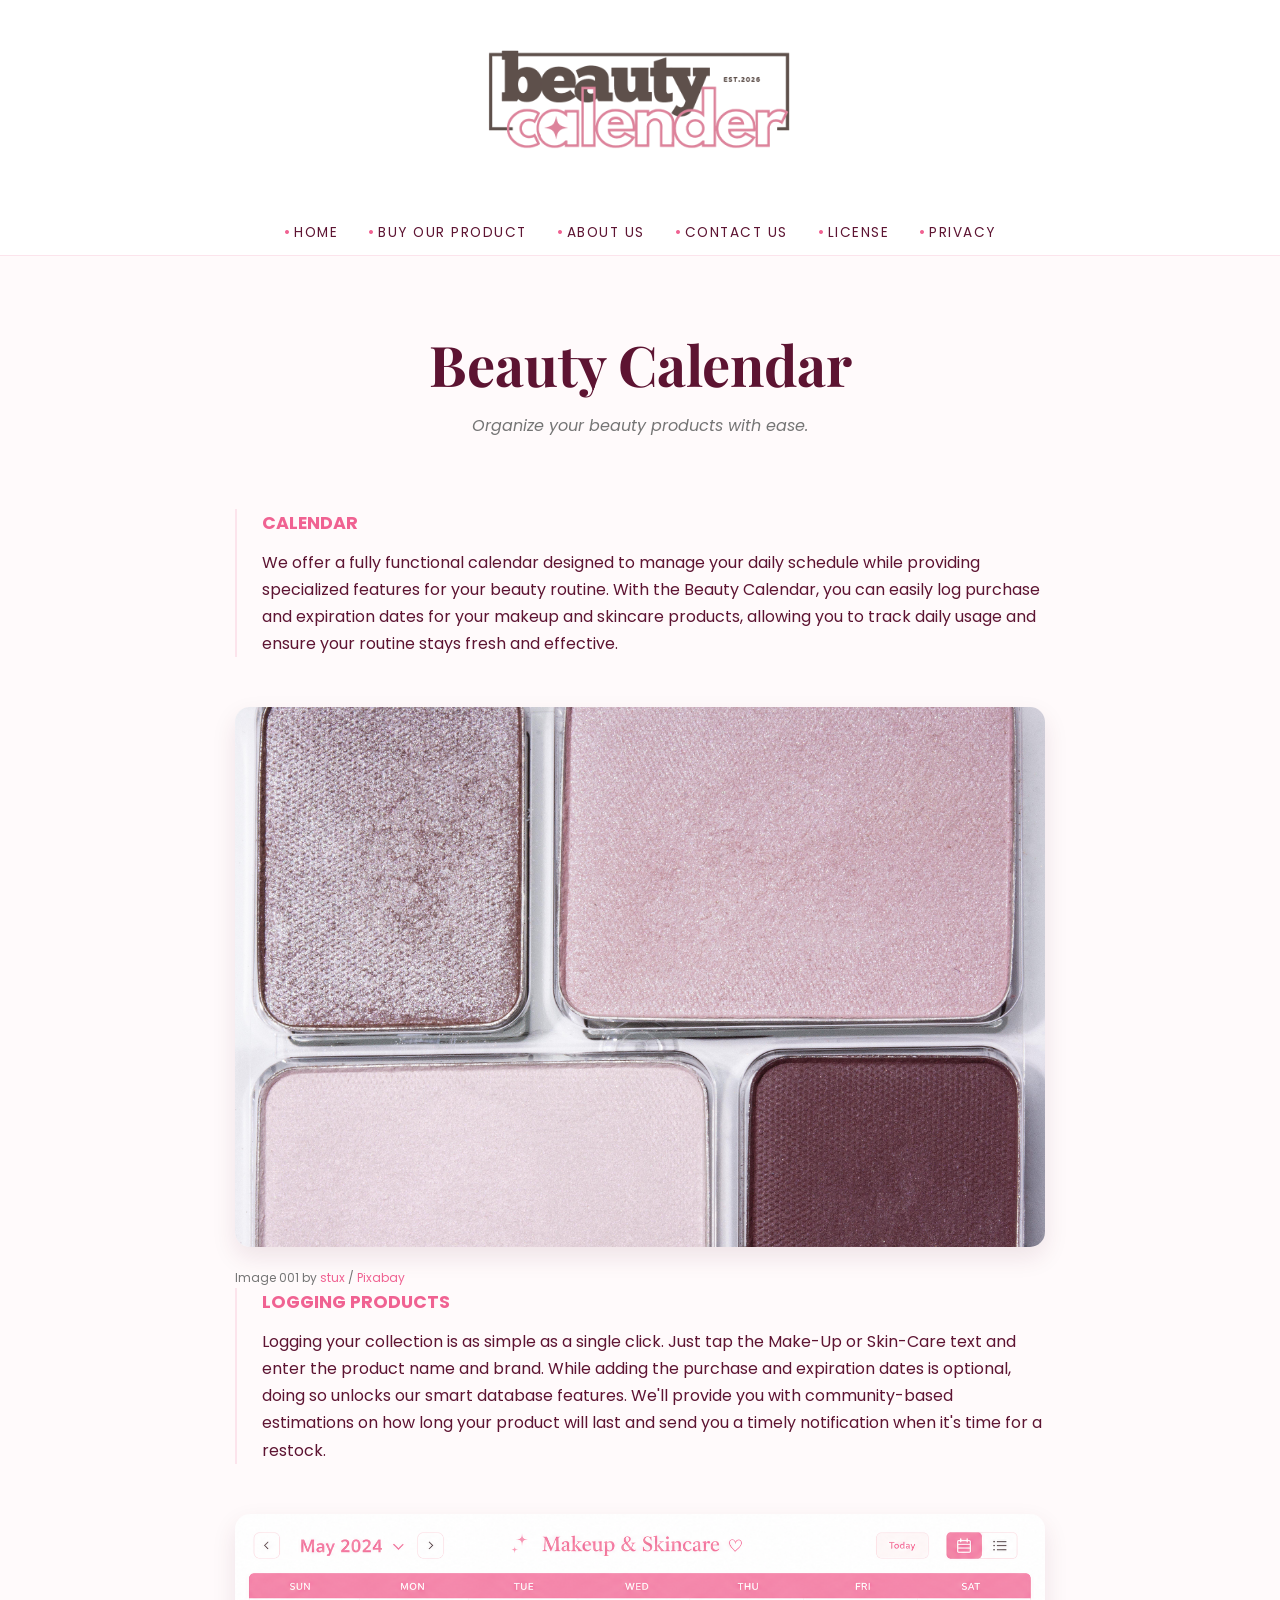
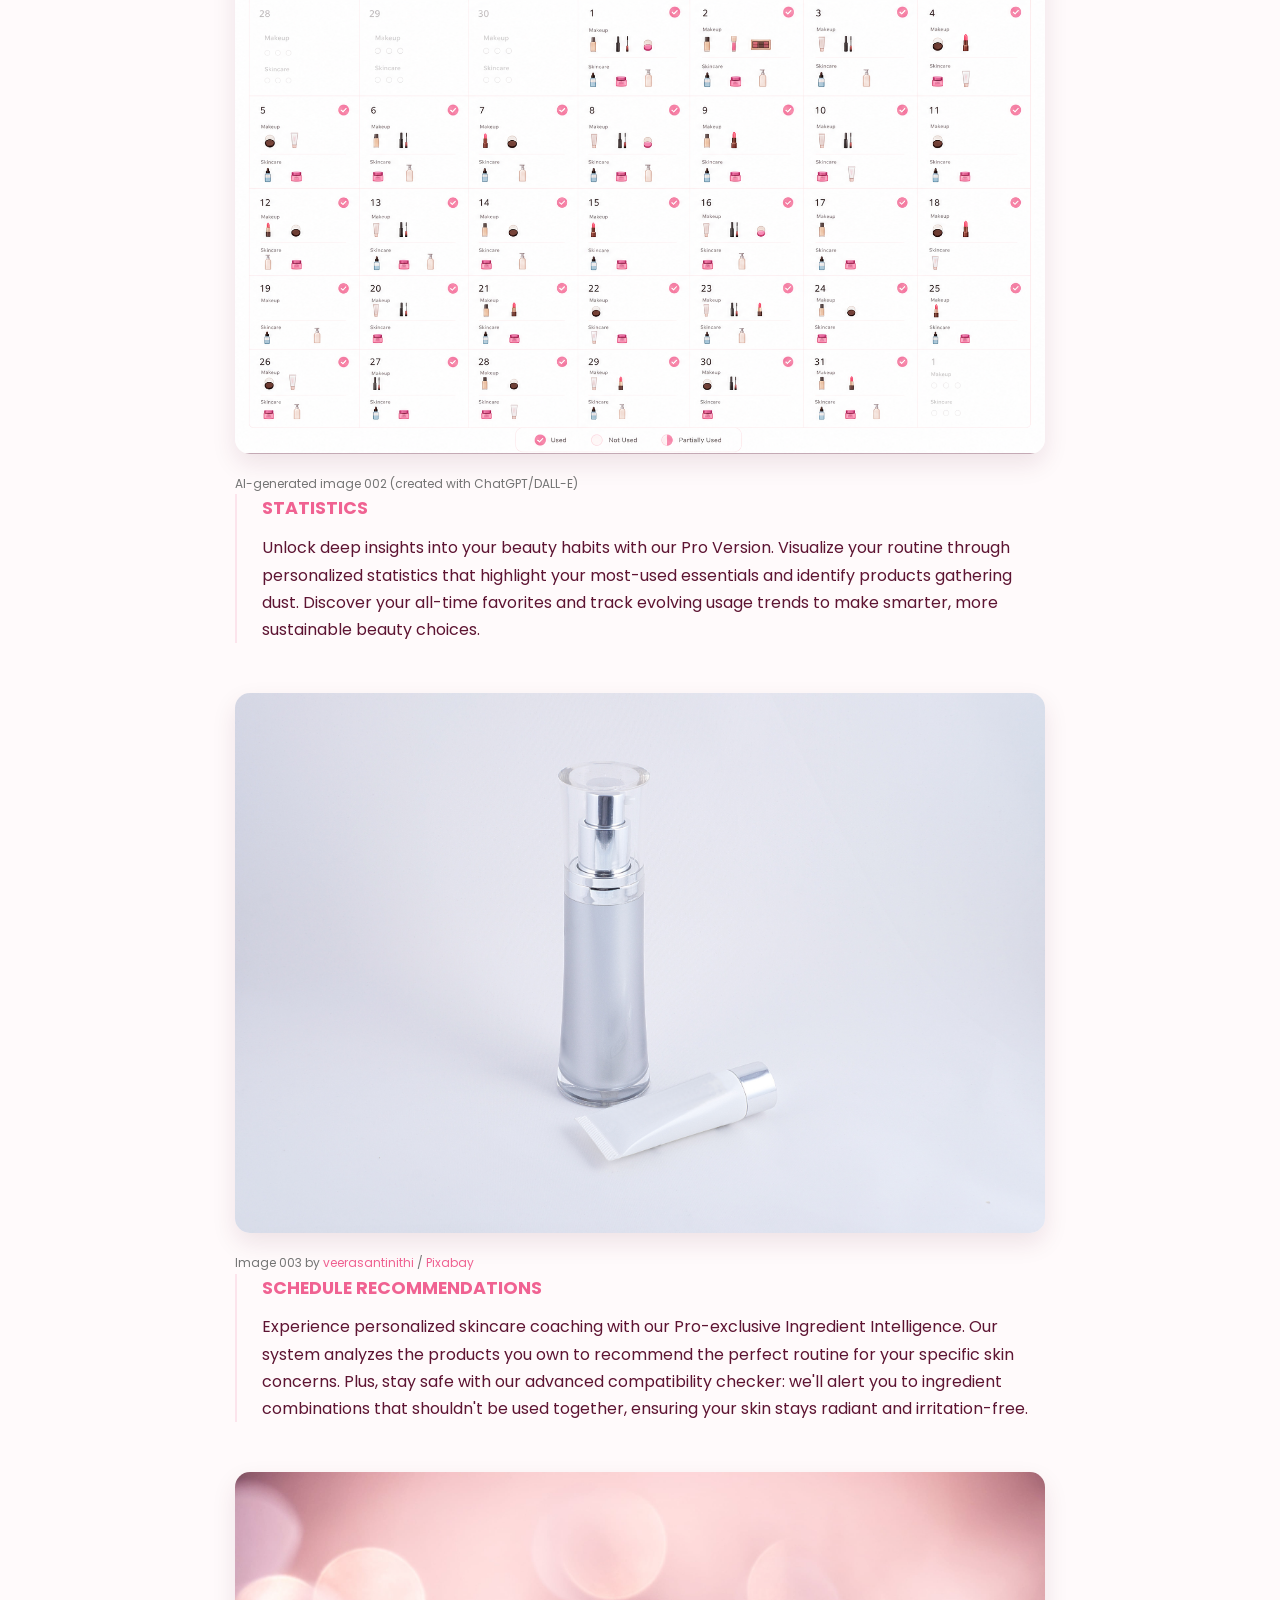
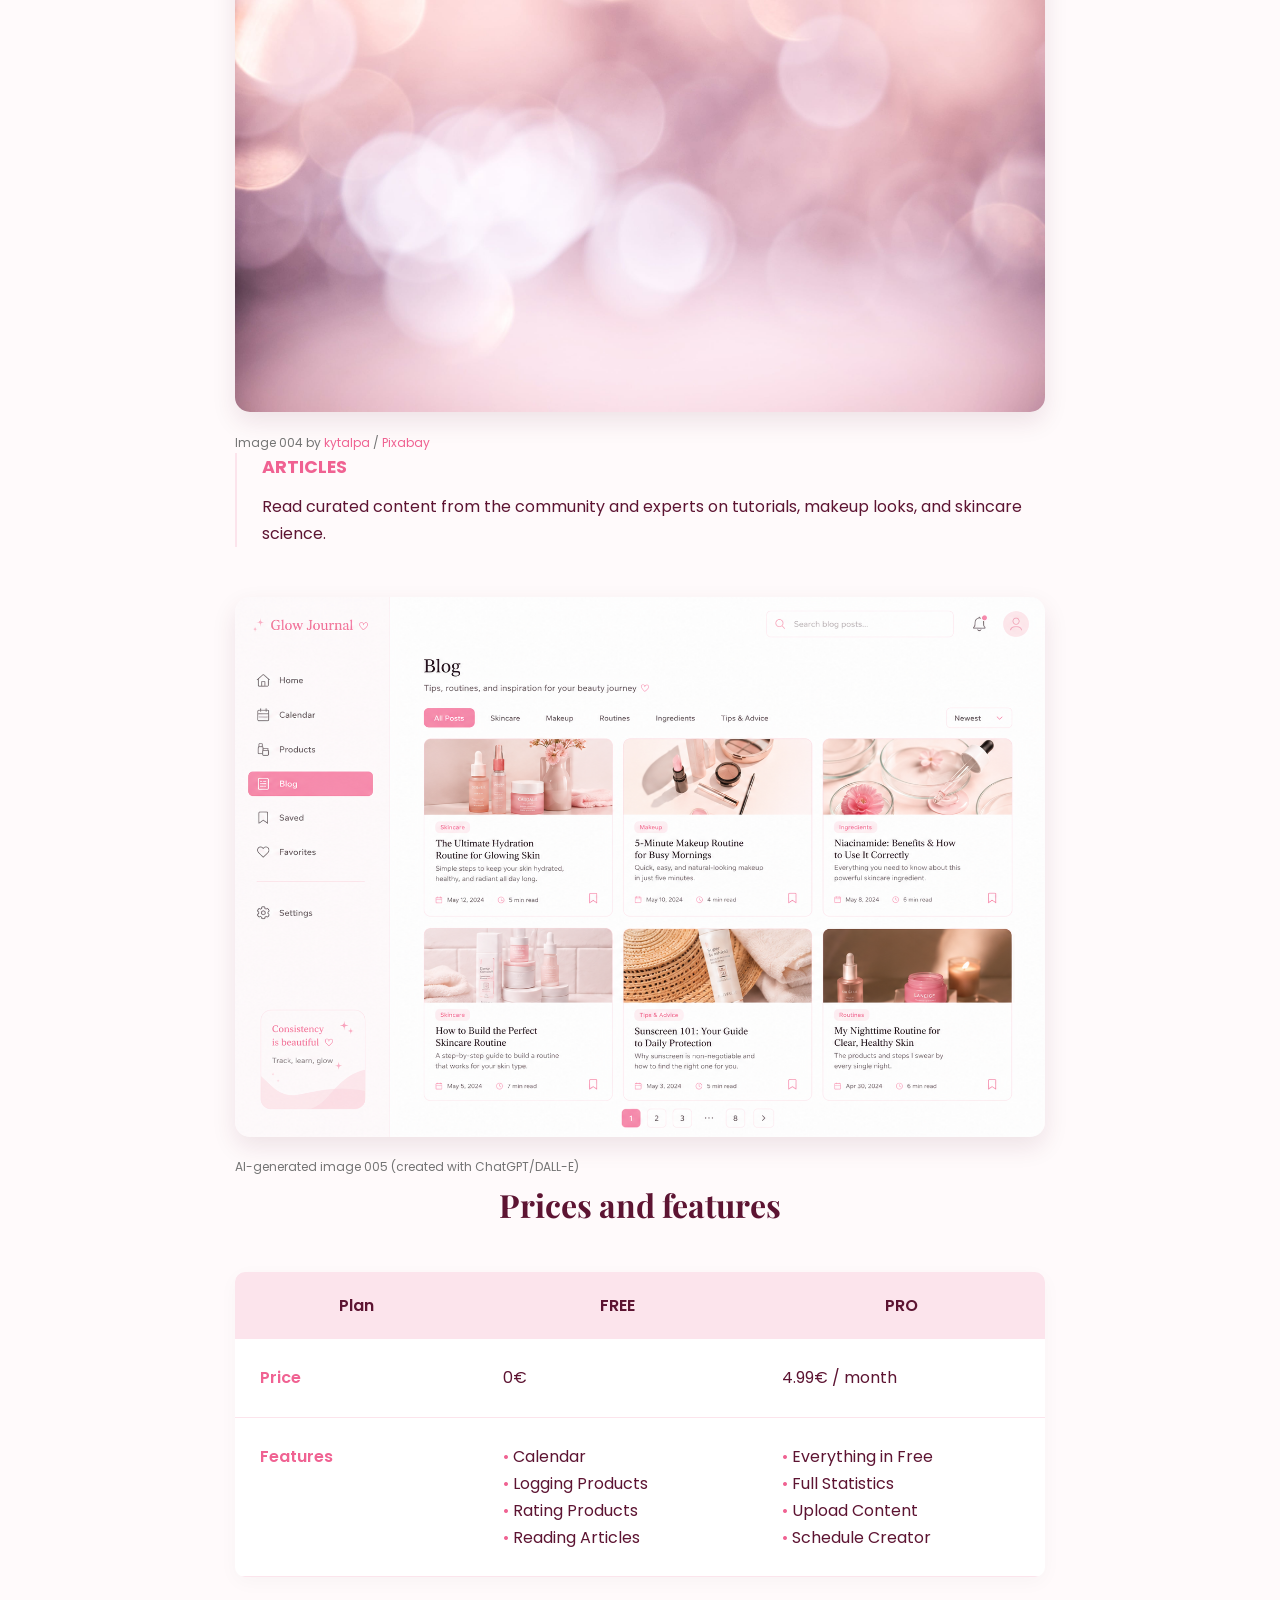
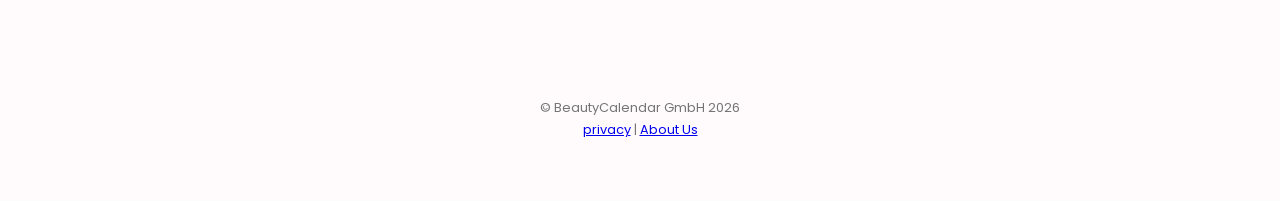
<file: index.html>
<!DOCTYPE html>
<html lang="en">
<head>
    <meta charset="utf-8"/>
    <meta name="viewport" content="width=device-width, initial-scale=1.0">
    <title>Beauty Calendar | Glow Up Your Routine</title>
    <link rel="icon" type="image/png" href="pictures/app icon.png">
    <link rel="stylesheet" href="stylesheet.css">
    <link href="https://fonts.googleapis.com/css2?family=Playfair+Display:wght@600&family=Poppins:wght@300;400;600&display=swap" rel="stylesheet">
</head>
<body>
    <header>
       <img src="pictures/title.png" alt="Beauty Calendar Logo" class="logo-large">
    </header>

    <nav class="soft-nav">
        <ul>
            <li><a href="index.html">Home</a></li>
            <li><a href="shop.html">Buy Our Product</a></li>
            <li><a href="aboutUs.html">About us</a></li>
            <li><a href="contactUs.html">Contact us</a></li>
            <li><a href="license.html">License</a></li>
            <li><a href="privacy.html">Privacy</a></li>  
        </ul>
    </nav>

    <main id="content">
        <section class="hero-text">
            <h1>Beauty Calendar</h1>
            <p class="tagline">Organize your beauty products with ease.</p>
        </section>

        <section class="description-vertical">
            <article class="info-block">
                <div class="info-item">
                    <h4>Calendar</h4>
                    <p>We offer a fully functional calendar designed to manage your daily schedule while providing specialized features for your beauty routine.
                         With the Beauty Calendar, you can easily log purchase and expiration dates for your makeup and skincare products, allowing you to track
                          daily usage and ensure your routine stays fresh and effective. 
                    </p>
                </div>

                <section class="image-showcase">
                    <figure class="beauty-figure">
                        <div class="image-container">
                            <img src="pictures/pink pallette.jpg" 
                                alt="Close picture of a make-up Pallete in pink tones" 
                                class="responsive-img">
                            <div class="overlay-text">Make-Up</div>
                        </div>
                        <figcaption class="license-text">
                            Image 001 by <a href="https://pixabay.com/users/stux-12364/" target="_blank">stux</a> / <a href="https://pixabay.com" target="_blank">Pixabay</a>
                        </figcaption>
                    </figure>
                </section>
                
                <div class="info-item">
                    <h4>Logging Products</h4>
                    <p>Logging your collection is as simple as a single click. Just tap the Make-Up or Skin-Care text and enter the product name and brand. While adding the purchase
                         and expiration dates is optional, doing so unlocks our smart database features. We'll provide you with community-based estimations on how long
                          your product will last and send you a timely notification when it's time for a restock.
                    </p>
                </div>

                <section class="image-showcase">
                    <figure class="beauty-figure">
                        <div class="image-container">
                            <img src="pictures/generated calender.png" 
                                alt="An AI generated picture of our calender" 
                                class="responsive-img">
                            <div class="overlay-text">Our Calender</div>
                        </div>
                        <figure>
                            <figcaption class="license-text">AI-generated image 002 (created with ChatGPT/DALL-E)</figcaption>
                        </figure>
                    </figure>
                </section>

                <div class="info-item">
                    <h4>Statistics</h4>
                    <p>Unlock deep insights into your beauty habits with our Pro Version. Visualize your routine through personalized statistics that highlight your most-used
                         essentials and identify products gathering dust. Discover your all-time favorites and track evolving usage trends to make smarter, more sustainable
                          beauty choices.
                    </p>
                </div>
                <section class="image-showcase">
                    <figure class="beauty-figure">
                        <div class="image-container">
                            <img src="pictures/skincare bottle.jpg" 
                                alt="Two skin care products infront of a grey background" 
                                class="responsive-img">
                            <div class="overlay-text">Skin-Care</div>
                        </div>
                        <figcaption class="license-text">
                            Image 003 by <a href="https://pixabay.com/users/veerasantinithi-6722948/" target="_blank">veerasantinithi</a> / <a href="https://pixabay.com" target="_blank">Pixabay</a>
                        </figcaption>
                    </figure>
                </section>

                <div class="info-item">
                    <h4>Schedule Recommendations</h4>
                    <p>Experience personalized skincare coaching with our Pro-exclusive Ingredient Intelligence. Our system analyzes the products you own to recommend the perfect routine
                         for your specific skin concerns. Plus, stay safe with our advanced compatibility checker: we'll alert you to ingredient combinations that shouldn't be used together,
                          ensuring your skin stays radiant and irritation-free.</p>
                </div>

                <section class="image-showcase">
                    <figure class="beauty-figure">
                        <div class="image-container">
                            <img src="pictures/sparkle !!.jpg" 
                                alt="Pink glitter particles" 
                                class="responsive-img">
                            <div class="overlay-text"></div>
                        </div>
                        <figcaption class="license-text">
                            Image 004 by <a href="https://pixabay.com/users/kytalpa-1113491/" target="_blank">kytalpa</a> / <a href="https://pixabay.com" target="_blank">Pixabay</a>

                        </figcaption>
                    </figure>
                </section>

                <div class="info-item">
                    <h4>Articles</h4>
                    <p>Read curated content from the community and experts on tutorials, makeup looks, and skincare science.</p>
                </div>

                <section class="image-showcase">
                    <figure class="beauty-figure">
                        <div class="image-container">
                            <img src="pictures/generated blog.png" 
                                alt="An AI generated picture of our blog site" 
                                class="responsive-img">
                            <div class="overlay-text">Our Blog site</div>
                        </div>
                        <figure>
                            <figcaption class="license-text">AI-generated image 005 (created with ChatGPT/DALL-E)</figcaption>
                        </figure>
                    </figure>
                </section>
            </article>
        </section>

        <section class="pricing-section">
            <h3>Prices and features</h3>
            <div class="table-container">
                <table>
                    <thead>
                        <tr>
                            <th>Plan</th>
                            <th>FREE</th>
                            <th>PRO</th>
                        </tr>
                    </thead>
                    <tbody>
                        <tr>
                            <td class="feature-label">Price</td>
                            <td>0€</td>
                            <td>4.99€ / month</td>
                        </tr>
                        <tr>
                            <td class="feature-label">Features</td>
                            <td>
                                <ul>
                                    <li>Calendar</li>
                                    <li>Logging Products</li>
                                    <li>Rating Products</li>
                                    <li>Reading Articles</li>
                                </ul>
                            </td>
                            <td>
                                <ul>
                                    <li>Everything in Free</li>
                                    <li>Full Statistics</li>
                                    <li>Upload Content</li>
                                    <li>Schedule Creator</li>
                                </ul>
                            </td>
                        </tr>
                    </tbody>
                </table>
            </div>
        </section>
    </main>

    <footer>
    <p>&copy; BeautyCalendar GmbH 2026</p>
    <div class="footer-legal">
        <a href="privacy.html">privacy</a> 
        <span class="separator">|</span>
        <a href="aboutUs.html">About Us</a>
    </div>
    </footer>
</body>
</html>
</file>
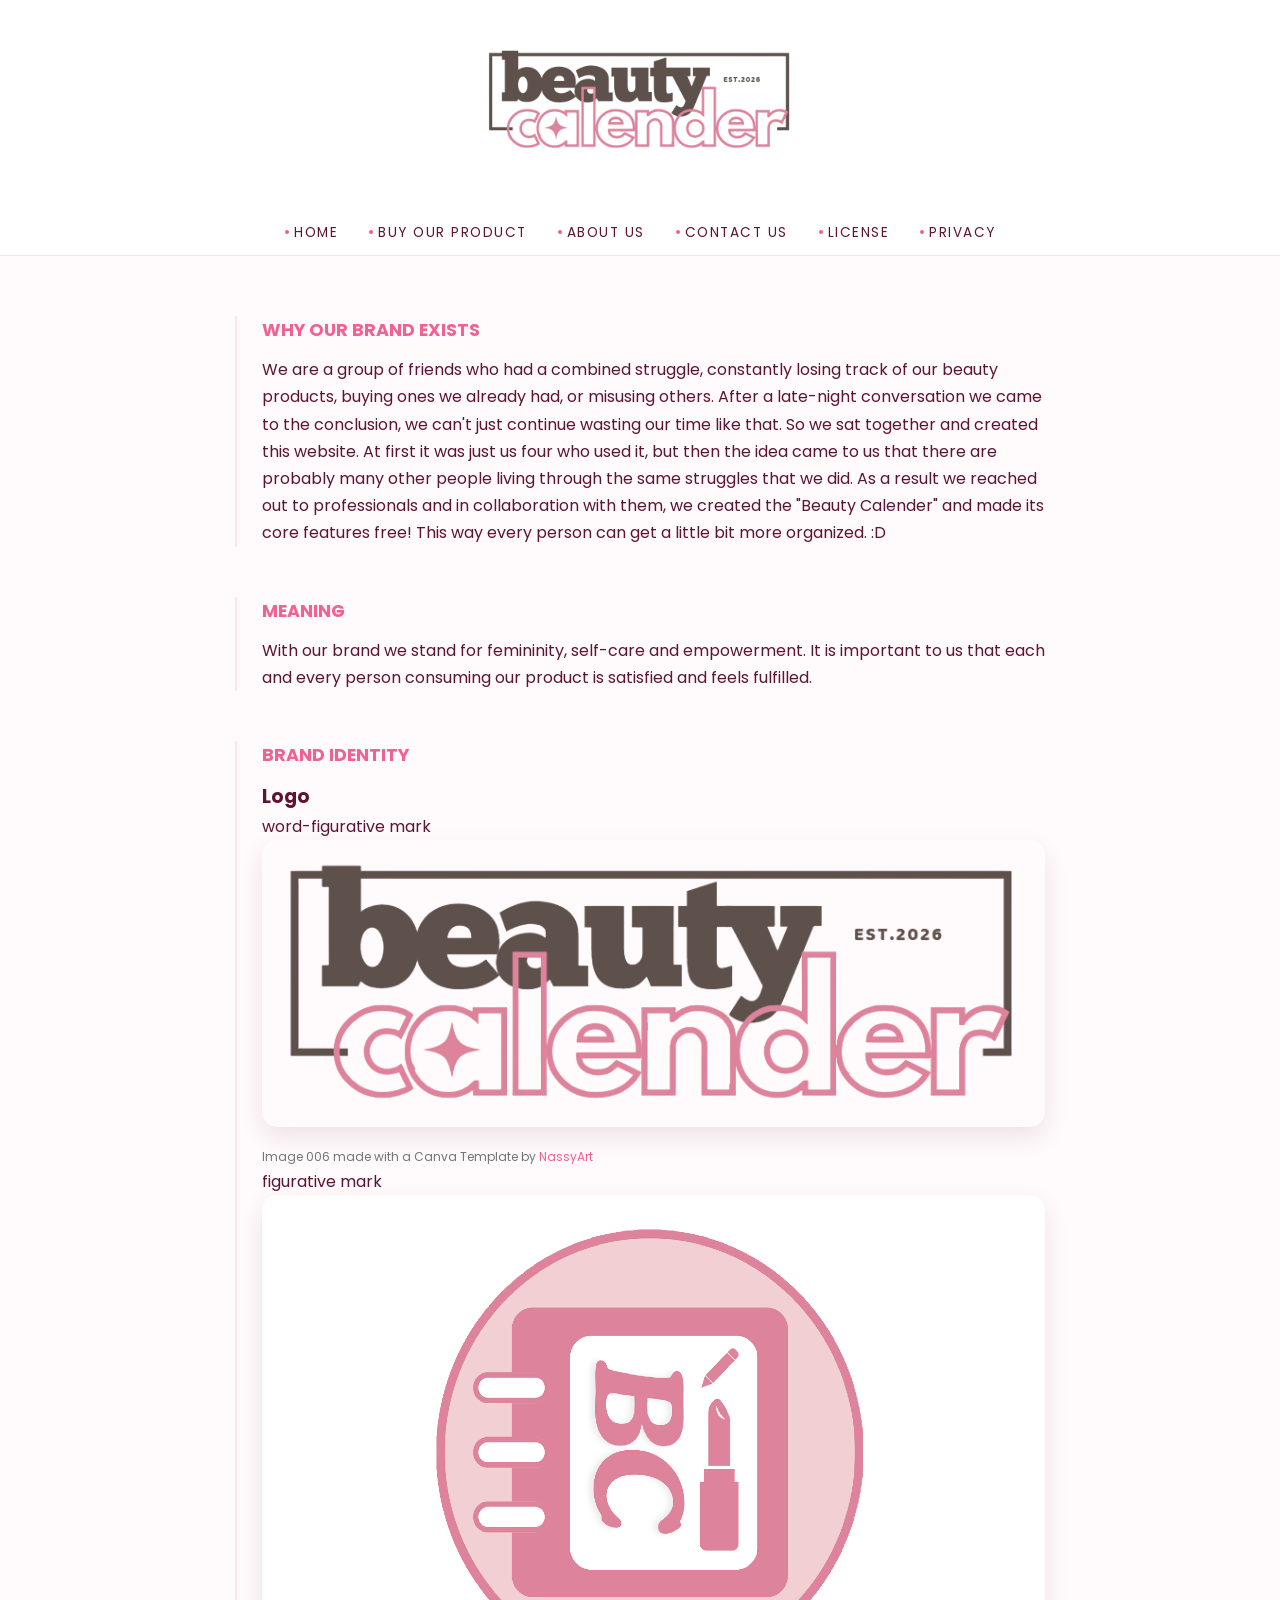
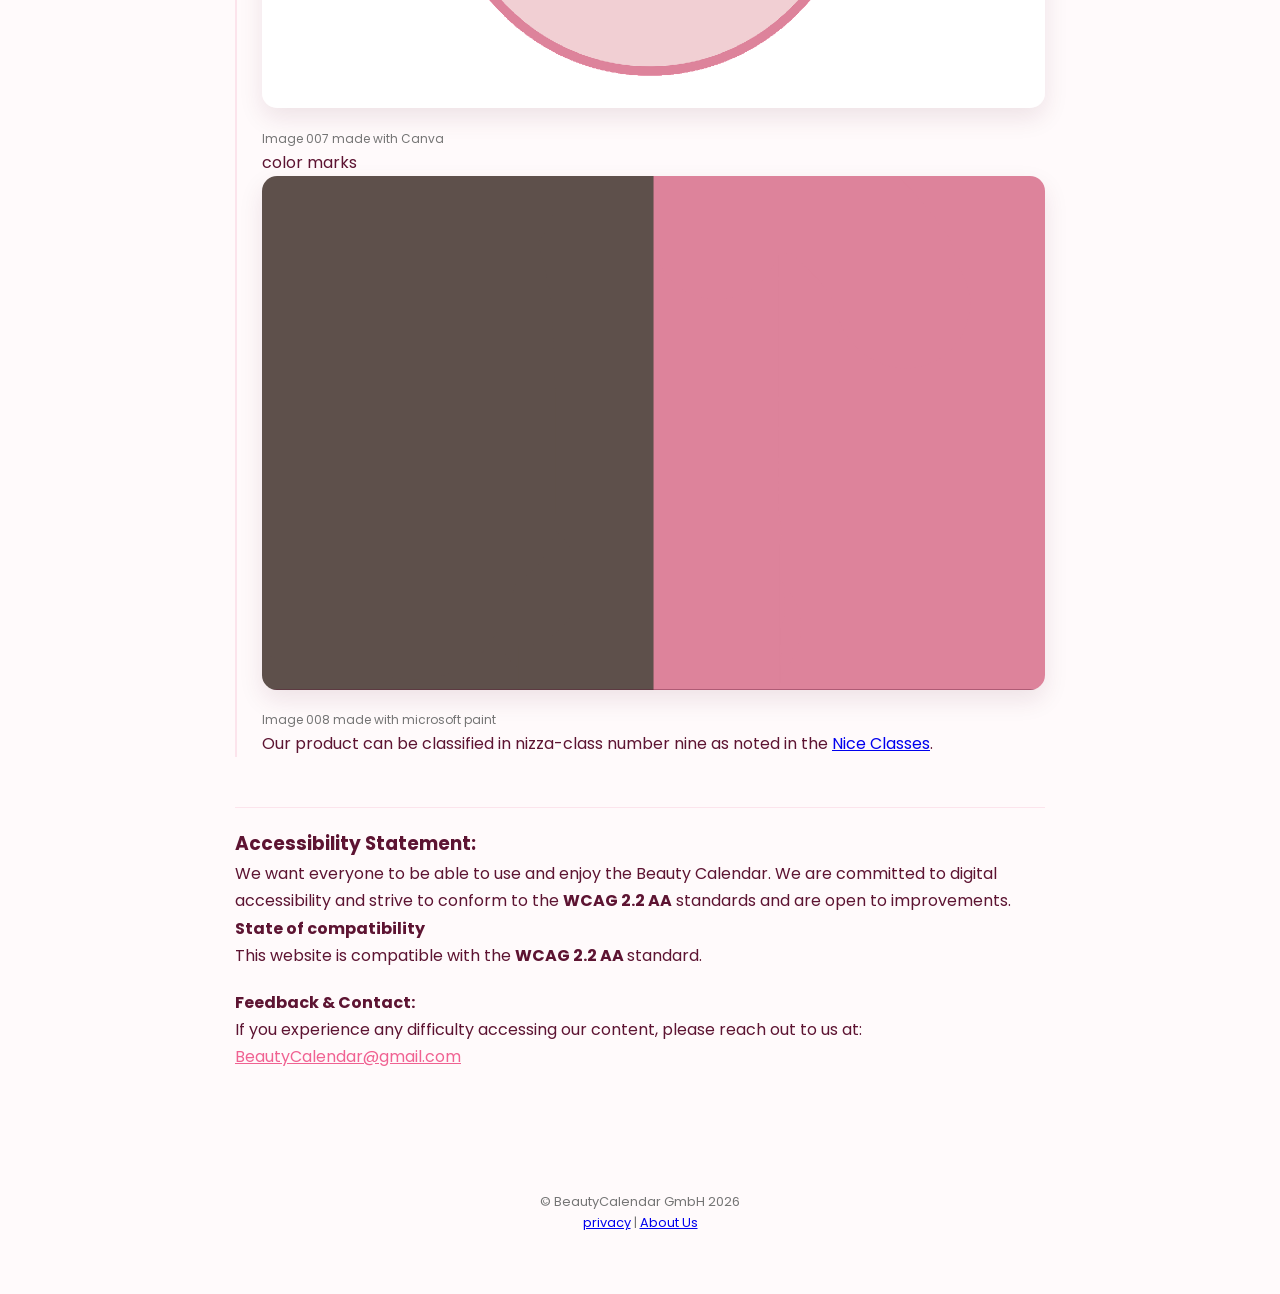
<file: aboutUs.html>
<!DOCTYPE html>
<html lang="en">
<head>
    <meta charset="utf-8"/>
    <meta name="viewport" content="width=device-width, initial-scale=1.0">
    <title>Beauty Calendar | Glow Up Your Routiner</title>
    <link rel="icon" type="image/png" href="pictures/app icon.png">
    <link rel="stylesheet" href="stylesheet.css">
     <link href="https://fonts.googleapis.com/css2?family=Playfair+Display:wght@600&family=Poppins:wght@300;400;600&display=swap" rel="stylesheet">

</head>
<body>
    <header>
       <img src="pictures/title.png" alt="Beauty Calendar Logo" class="logo-large">
    </header>

    <nav class ="soft-nav">
        <ul>
            <li><a href="index.html" id="nav-home">Home</a></li>
            <li><a href="shop.html" id="nav-shop">Buy Our Product</a></li>
            <li><a href="aboutUs.html" id="nav-about">About us</a></li>
            <li><a href="contactUs.html" id="nav-contact">Contact us</a></li>
            <li><a href="license.html" id="nav-license">license</a></li>
            <li><a href="privacy.html" id="nav-privacy">privacy</a></li>  
        </ul>
    </nav>

    <main id="content">

<div class="info-item">
                    <h4>Why our brand exists</h4>
                    <p>
                        We are a group of friends who had a combined struggle, constantly losing track of our beauty products, buying ones we 
                        already had, or misusing others. After a late-night conversation we came to the conclusion, we can't just continue wasting our time 
                        like that. So we sat together and created this website. At first it was just us four who used it, but then the idea came to us that
                        there are probably many other people living through the same struggles that we did. As a result we reached out to professionals 
                        and in collaboration with them, we created the "Beauty Calender" and made its core features free! This way every person can get 
                        a little bit more organized. :D
                    </p>
                </div>

                <div class="info-item">
                    <h4>Meaning</h4>
                    <p>
                       With our brand we stand for femininity, self-care and empowerment. It is important to us that each and every person consuming our
                       product is satisfied and feels fulfilled. 
                    </p>
                </div>

                <div class="info-item">
                    <h4>Brand identity</h4>
            <h3> Logo</h3>
            <p>word-figurative mark</p>
        <section class="image-showcase">
                    <figure class="beauty-figure">
                        <div class="image-container">
                            <img src="pictures/title.png" 
                                alt="Our Title 'Beauty Calender'" 
                                class="responsive-img">
                            <div class="overlay-text">Beauty calendar</div>
                        </div>
                        <figcaption class="license-text">
                            Image 006 made with a Canva Template by <a href="https://www.canva.com/p/nassyart/">NassyArt</a>
                        </figcaption>
                    </figure>
                </section>
                <p>

                </p>

            <p>figurative mark</p>
                <section class="image-showcase">
                    <figure class="beauty-figure">
                        <div class="image-container">
                            <img src="pictures/app icon long.png" 
                                alt="Our App Icon, pink circle with a calender in the middle" 
                                class="responsive-img">
                            <div class="overlay-text">Our App Icon</div>
                        </div>
                        <figcaption class="license-text">
                            Image 007 made with Canva
                        </figcaption>
                    </figure>
                </section>
                <p>

                </p>


                <p>color marks</p>

                 <section class="image-showcase">
                    <figure class="beauty-figure">
                        <div class="image-container">
                            <img src="pictures/farbmarke.png" 
                                alt="Our Color branding, light pink and brown tone" 
                                class="responsive-img">
                            <div class="overlay-text">Our Color-Branding</div>
                        </div>
                        <figcaption class="license-text">
                            Image 008 made with microsoft paint
                        </figcaption>
                    </figure>
                </section>



                <p>
                    Our product can be classified in nizza-class number nine as noted in the <a href="https://www.patentamt.at/nizzaklassen">Nice Classes</a>.
                </p>

                </div>


        <section id="accessibility" style="margin-top: 50px; border-top: 1px solid var(--light-pink); padding-top: 20px;">
    <h3>Accessibility Statement: </h3>
    <p>We want everyone to be able to use and enjoy the Beauty Calendar. We are committed to digital accessibility and strive to conform to the <strong>WCAG 2.2 AA</strong> standards and are open to improvements.</p>
    <p><strong>State of compatibility</strong> <br>
    This website is compatible with the <strong>WCAG 2.2 AA </strong> standard.</p>

    <p style="margin-top: 20px;">
        <strong>Feedback & Contact:</strong><br>
        If you experience any difficulty accessing our content, please reach out to us at: 
        <a href="mailto:support@beautycalendar.com" style="color: var(--accent-pink);">BeautyCalendar@gmail.com</a>
    </p>
</section>
</section>

    </main>

    <footer>
    <p>&copy; BeautyCalendar GmbH 2026</p>
    <div class="footer-legal">
        <a href="privacy.html">privacy</a>  
        <span class="separator">|</span>
        <a href="aboutUs.html">About Us</a>
    </div>
    </footer>
</body>
</html>
</file>
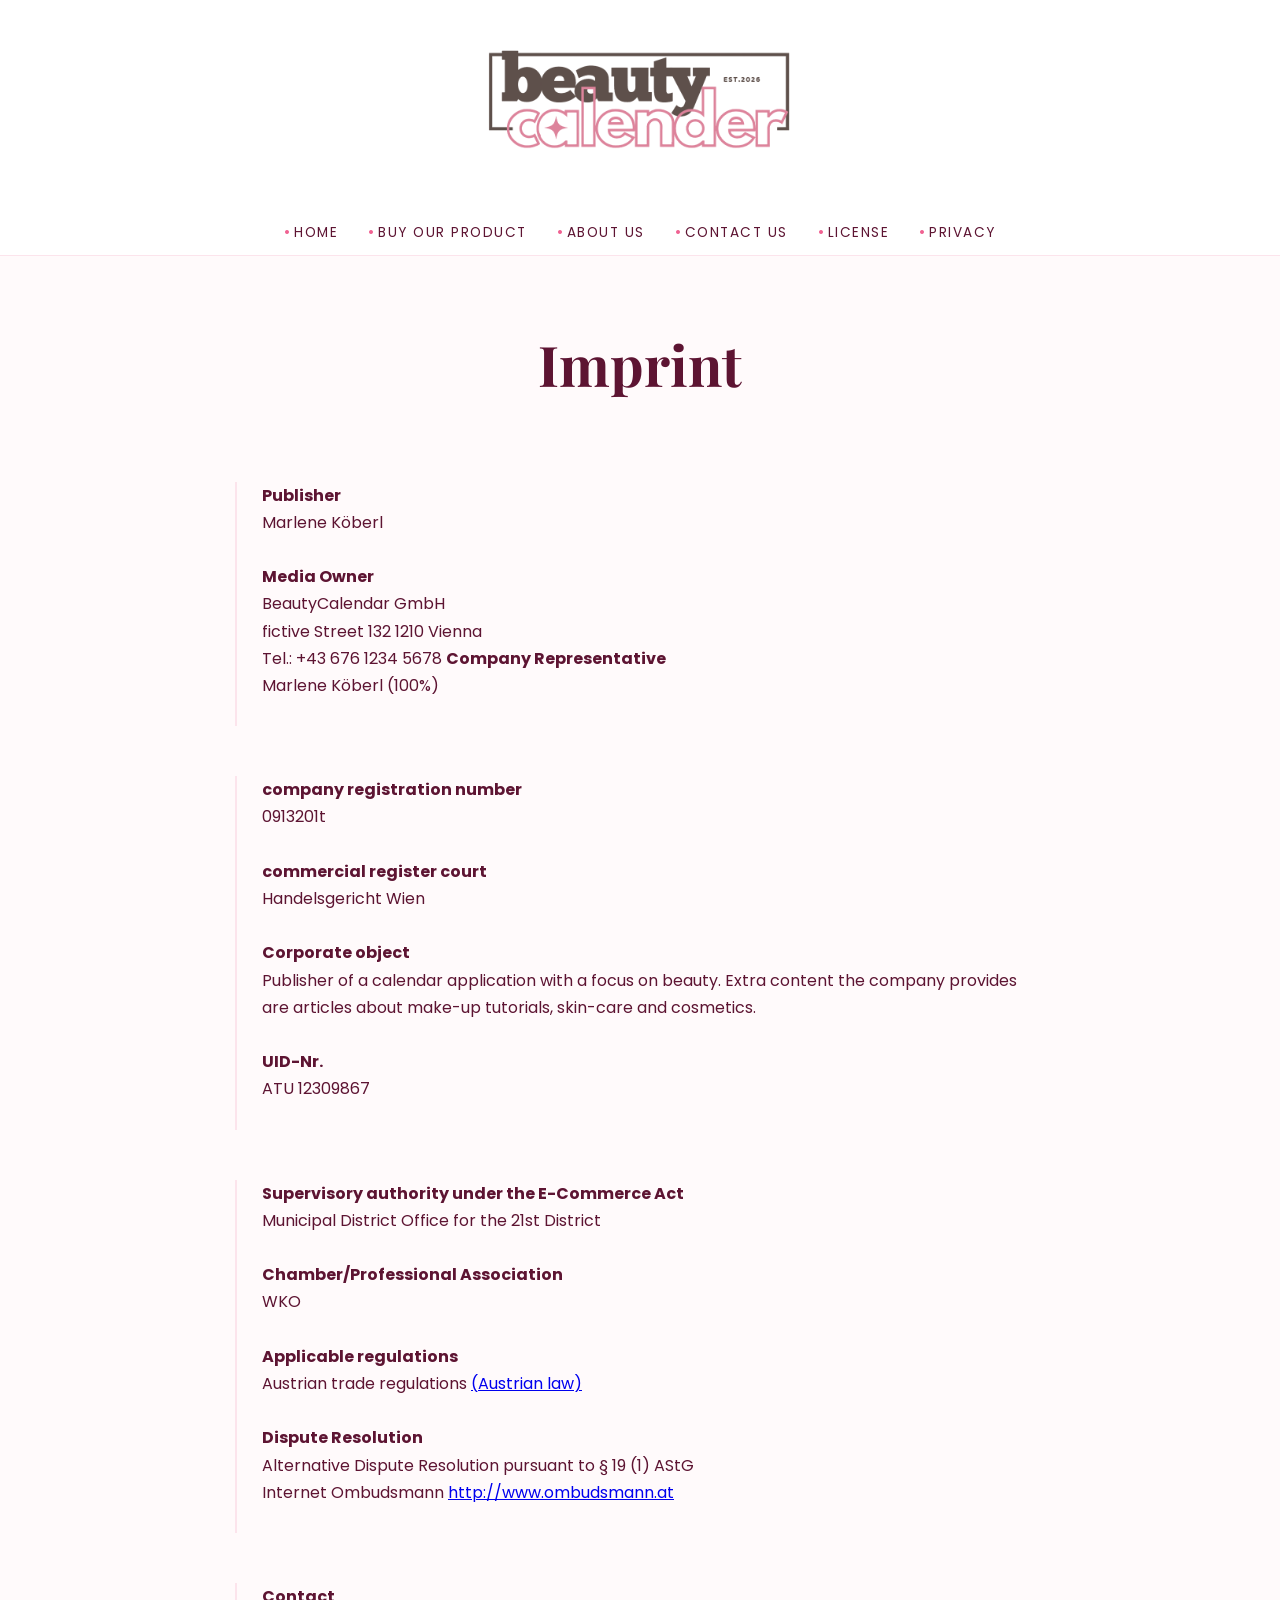
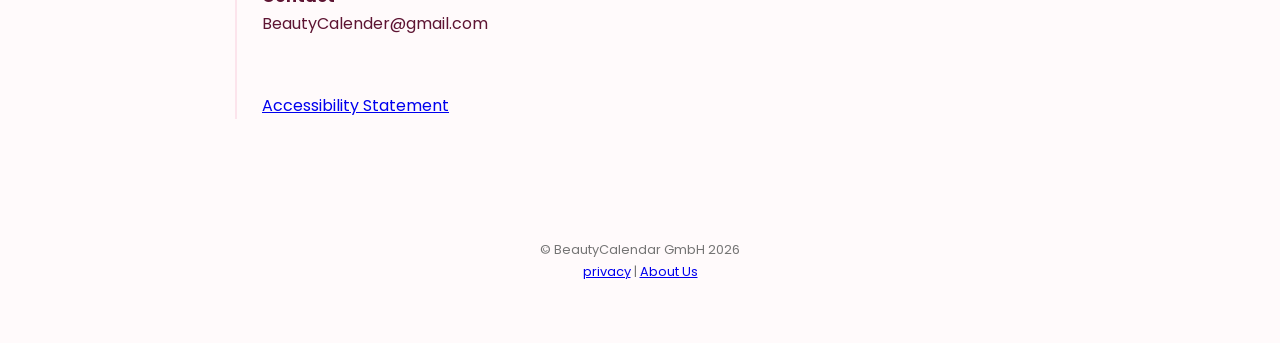
<file: contactUs.html>
<!DOCTYPE html>
<html lang="en">
<head>
    <meta charset="utf-8"/>
    <meta name="viewport" content="width=device-width, initial-scale=1.0">
    <title>Beauty Calendar | Glow Up Your Routiner</title>
    <link rel="icon" type="image/png" href="pictures/app icon.png">
    <link rel="stylesheet" href="stylesheet.css">
     <link href="https://fonts.googleapis.com/css2?family=Playfair+Display:wght@600&family=Poppins:wght@300;400;600&display=swap" rel="stylesheet">

</head>
<body>
    <header>
       <img src="pictures/title.png" alt="Beauty Calendar Logo" class="logo-large">
    </header>

    <nav class ="soft-nav">
        <ul>
            <li><a href="index.html" id="nav-home">Home</a></li>
            <li><a href="shop.html" id="nav-shop">Buy Our Product</a></li>
            <li><a href="aboutUs.html" id="nav-about">About us</a></li>
            <li><a href="contactUs.html" id="nav-contact">Contact us</a></li>
            <li><a href="license.html" id="nav-license">license</a></li>
            <li><a href="privacy.html" id="nav-privacy">privacy</a></li>  
        </ul>
    </nav>

    <main id="content">

        <section class="hero-text">
            <h1>Imprint</h1>
        </section>

          

                <div class="info-item">
                    <p>
                       <strong>Publisher</strong> <br>
                       Marlene Köberl <br><br>

                       <strong>Media Owner</strong> <br>
                       BeautyCalendar GmbH <br>
                       fictive Street 132 1210 Vienna <br>
                       Tel.: +43 676 1234 5678

                       <strong>Company Representative</strong> <br>
                       Marlene Köberl (100%)<br><br>

                    </p>
                </div>

                <div class="info-item">
                    <p>
                       <strong>company registration number</strong> <br>
                    0913201t <br><br>
                       <strong>commercial register court</strong><br>
                       Handelsgericht Wien <br><br>
                       <strong>Corporate object</strong><br>
Publisher of a calendar application with a focus on beauty. Extra content the company provides are articles about make-up tutorials, skin-care and cosmetics. <br><br>
                       <strong>UID-Nr.</strong> <br>
                       ATU 12309867<br><br>
                    </p>
                </div>

                <div class="info-item">
                    <p>
                       <strong>Supervisory authority under the E-Commerce Act</strong> <br>
                       Municipal District Office for the 21st District<br><br>
                       <strong>Chamber/Professional Association</strong> <br>
                       WKO<br><br>
                       <strong>Applicable regulations</strong> <br>
                       Austrian trade regulations <a href="https://www.ris.bka.gv.at/GeltendeFassung.wxe?Abfrage=Bundesnormen&Gesetzesnummer=10007517">(Austrian law)</a><br><br>
                       <strong>Dispute Resolution </strong> <br>
                       Alternative Dispute Resolution pursuant to § 19 (1) AStG <br>
                       Internet Ombudsmann <a href="https://www.ombudsstelle.at">http://www.ombudsmann.at</a><br><br>
                    </p>
                </div>

                <div class="info-item">
                    <p>
                        <strong>Contact</strong> <br>
                       BeautyCalender@gmail.com <br><br>

                       <br>
                       <a href="aboutUs.html">Accessibility Statement</a>
                       
                    </p>
                </div>

    </main>

    <footer>
    <p>&copy; BeautyCalendar GmbH 2026</p>
    <div class="footer-legal">
        <a href="privacy.html">privacy</a> 
        <span class="separator">|</span>
        <a href="aboutUs.html">About Us</a>
    
    </div>
    </footer>
</body>
</html>
</file>
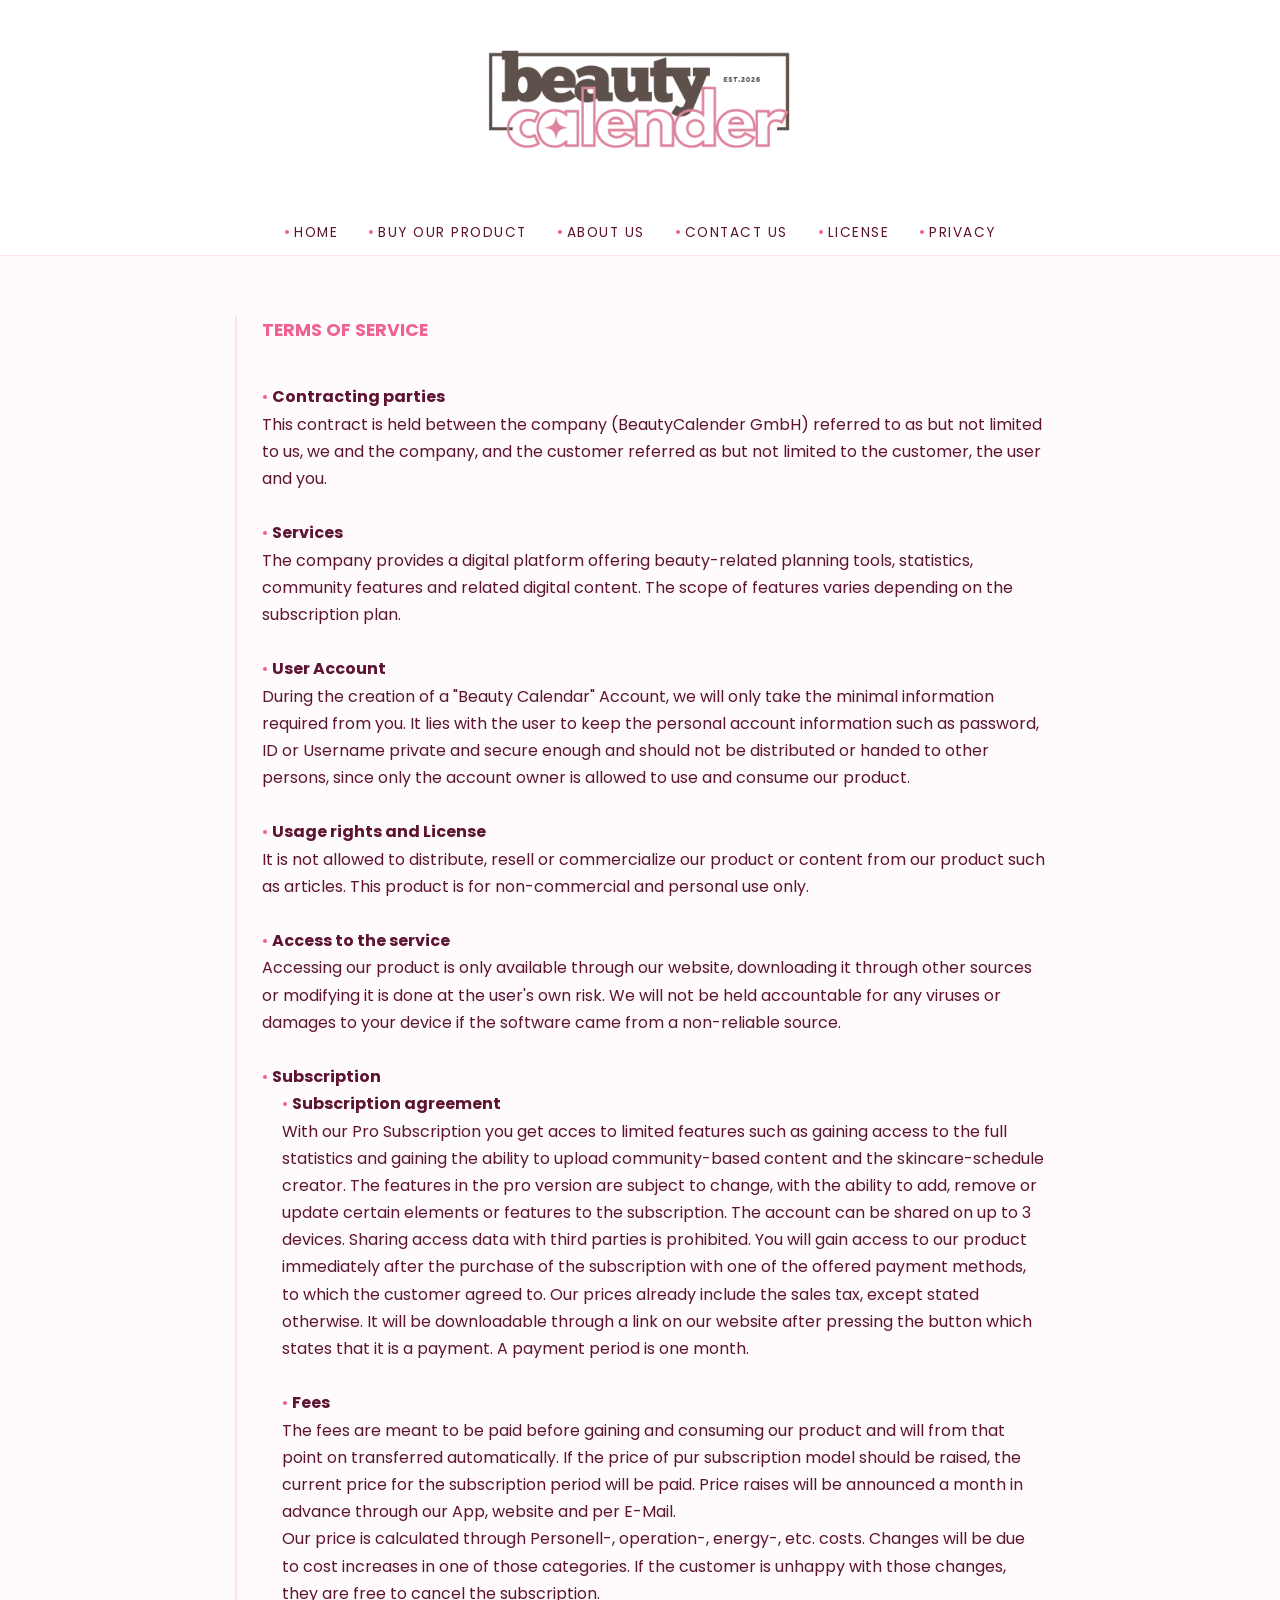
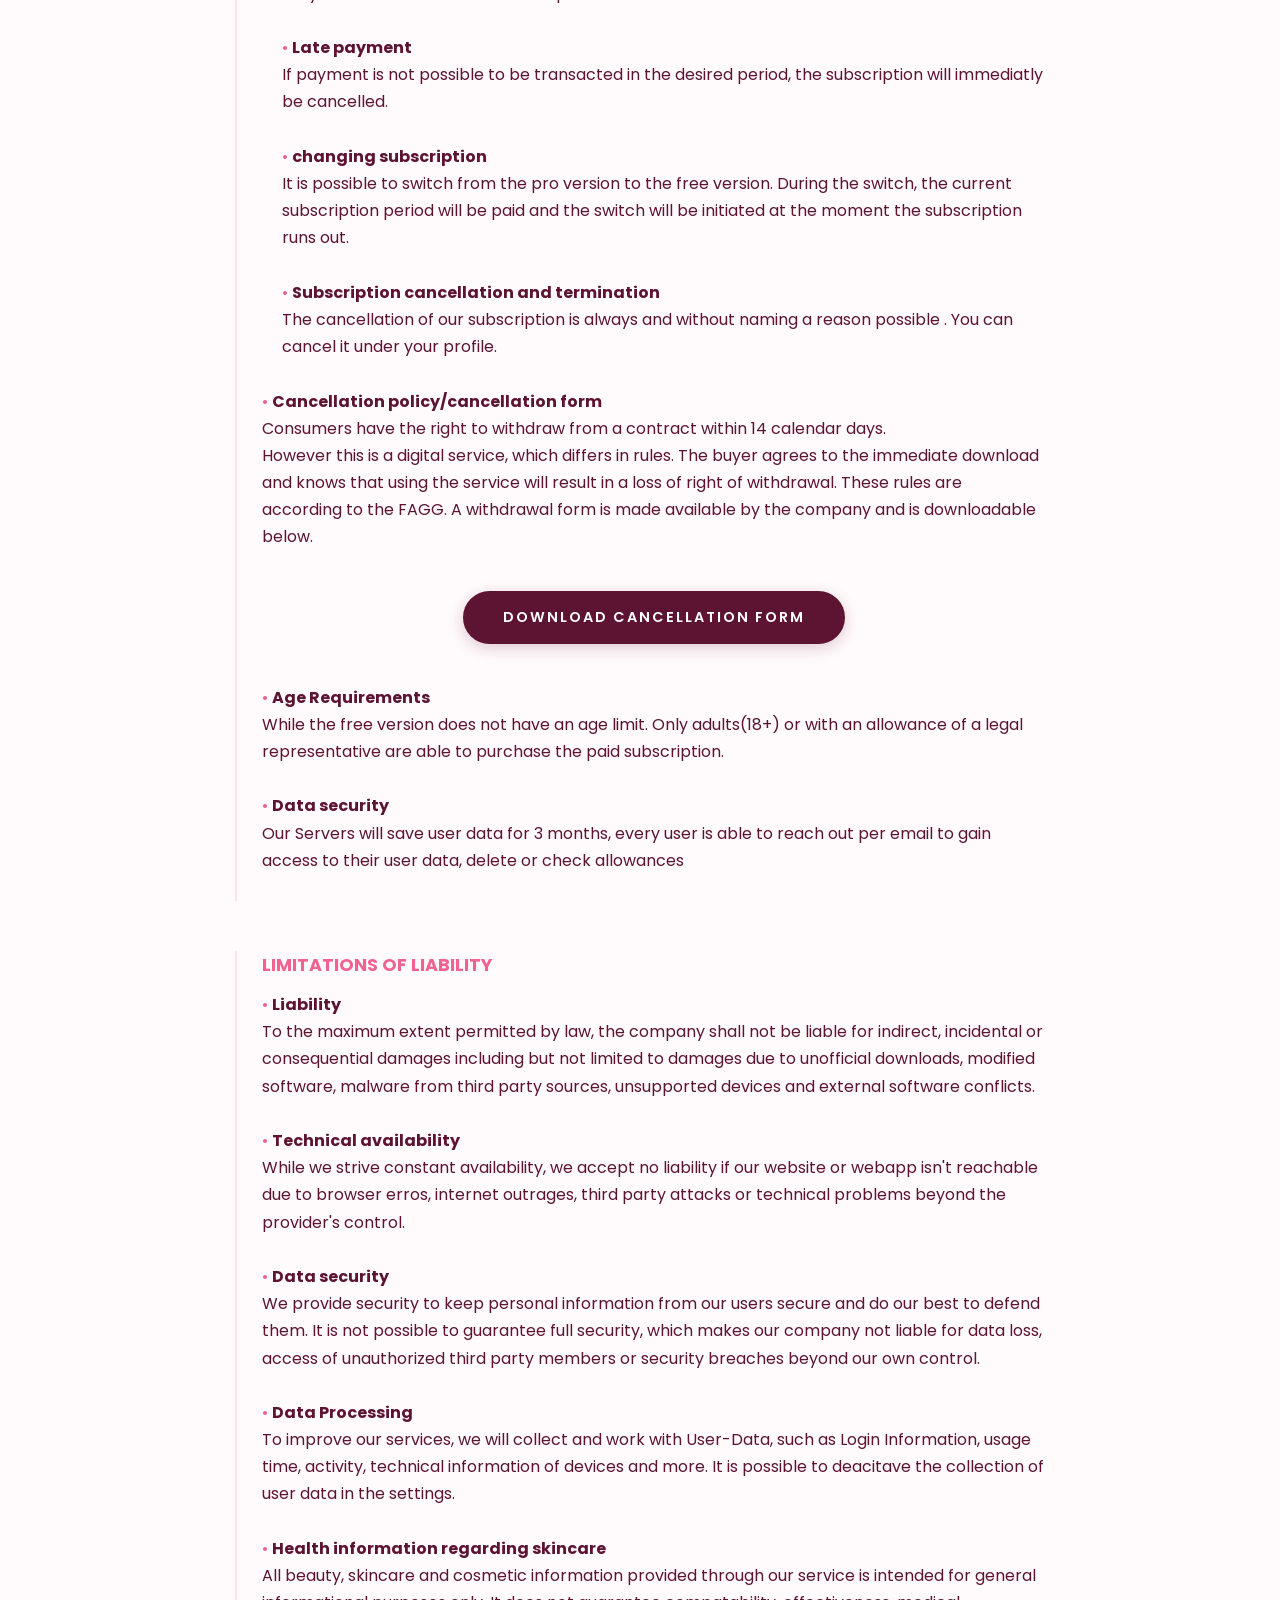
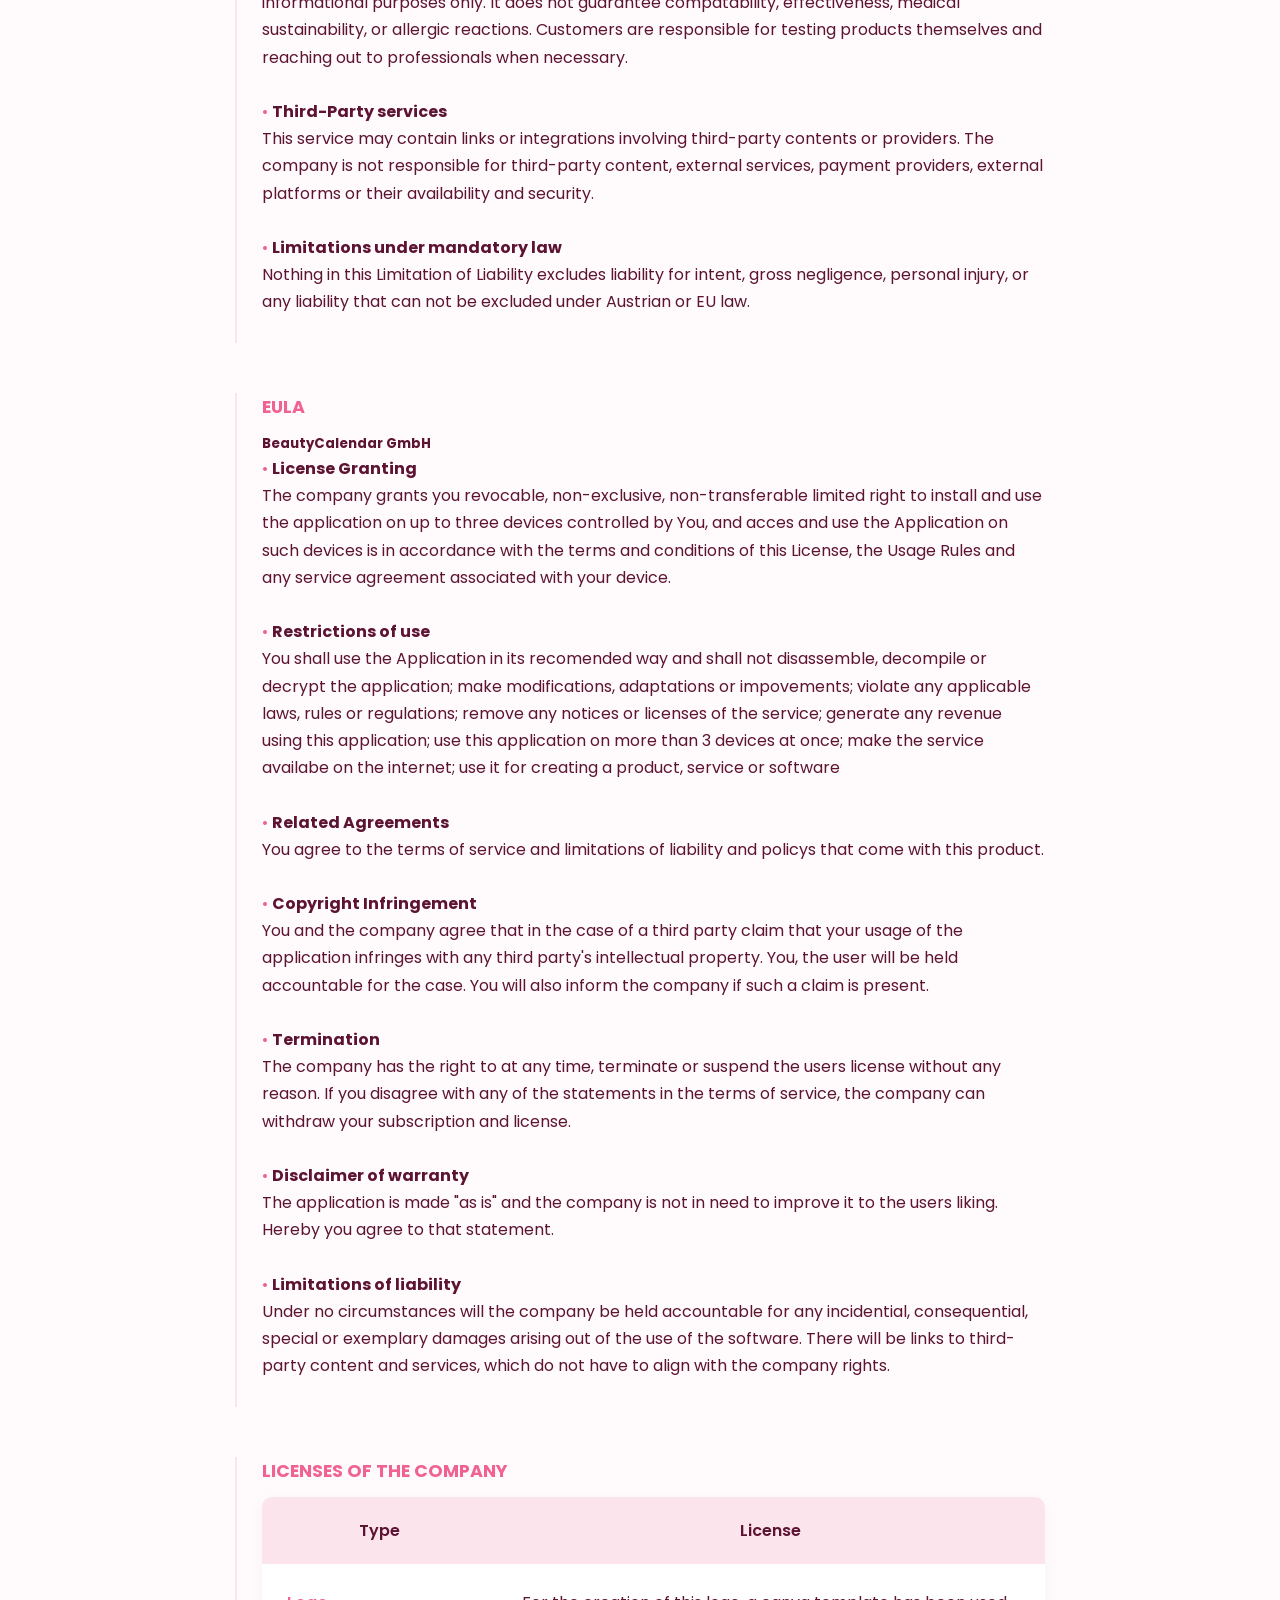
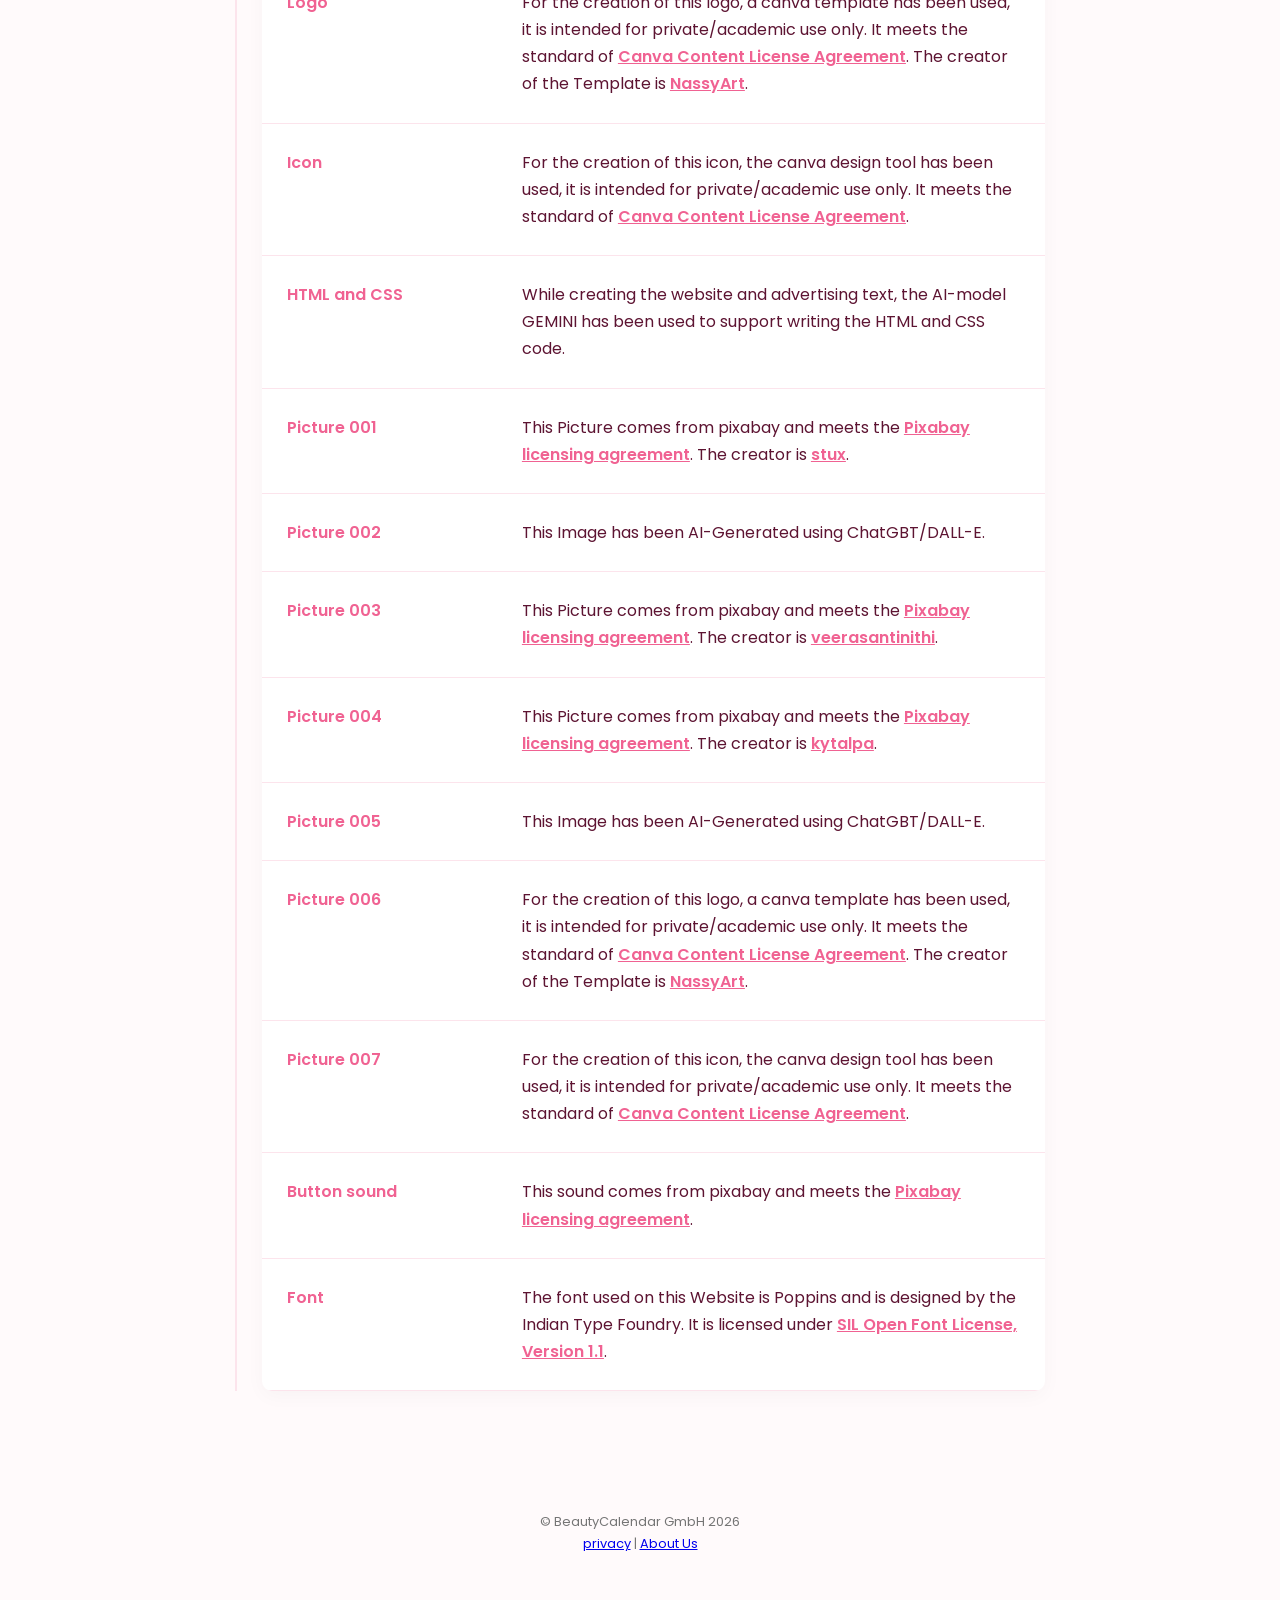
<file: license.html>
<!DOCTYPE html>
<html lang="en">
<head>
    <meta charset="utf-8"/>
    <meta name="viewport" content="width=device-width, initial-scale=1.0">
    <title>Beauty Calendar | Glow Up Your Routiner</title>
    <link rel="icon" type="image/png" href="pictures/app icon.png">
    <link rel="stylesheet" href="stylesheet.css">
     <link href="https://fonts.googleapis.com/css2?family=Playfair+Display:wght@600&family=Poppins:wght@300;400;600&display=swap" rel="stylesheet">

</head>
<body>
    <header>
       <img src="pictures/title.png" alt="Beauty Calendar Logo" class="logo-large">
    </header>

    <nav class ="soft-nav">
        <ul>
            <li><a href="index.html" id="nav-home">Home</a></li>
            <li><a href="shop.html" id="nav-shop">Buy Our Product</a></li>
            <li><a href="aboutUs.html" id="nav-about">About us</a></li>
            <li><a href="contactUs.html" id="nav-contact">Contact us</a></li>
            <li><a href="license.html" id="nav-license">license</a></li>
            <li><a href="privacy.html" id="nav-privacy">privacy</a></li>  
        </ul>
    </nav>

     
                
    <main id="content">


         <div class="info-item">
                    <h4>Terms of Service</h4>
                     <br>
                       <ul>
                        <li>
                        
                            <strong>Contracting parties</strong> <br>
                            This contract is held between the company (BeautyCalender GmbH) referred to as but not limited to us, we and the company,
                             and the customer referred as but not limited to the customer, the user and you. <br> <br>
                        </li>

                        <li>
                            <strong> Services</strong> <br>
                                The company provides a digital platform offering beauty-related planning tools, statistics, community features and related digital content. 
                                The scope of features varies depending on the subscription plan.<br><br>
                        </li>

                        <li>
                            <strong> User Account</strong> <br>
                                During the creation of a "Beauty Calendar" Account, we will only take the minimal information required from you. 
                                It lies with the user to keep the personal account information such as password, ID or Username private and secure enough and should
                                not be distributed or handed to other persons, since only the account owner is allowed to use and consume our product.<br><br>
                        </li>

                        <li>
                            <strong>Usage rights and License</strong> <br>
                            It is not allowed to distribute, resell or commercialize our product or content from our product such as articles. This product is for non-commercial 
                            and personal use only.<br><br>
                        </li>

                        <li>
                            <strong>Access to the service</strong> <br>
                            Accessing our product is only available through our website, downloading it through other sources or modifying it is done at the user's own risk. We will not be
                            held accountable for any viruses or damages to your device if the software came from a non-reliable source.<br><br>
                        </li>

                        <li>
                            <strong>Subscription</strong> 
                            <ul style="padding-left: 20px;">
                                <li>
                                    <strong>Subscription agreement</strong> <br>
                                    With our Pro Subscription you get acces to limited features such as gaining access to the full statistics and gaining the ability to 
                                    upload community-based content and the skincare-schedule creator. The features in the pro version are subject to change, with the ability to add, remove or update 
                                    certain elements or features to the subscription. The account can be shared on up to 3 devices. Sharing access data with
                                    third parties is prohibited. You will gain access to our product immediately after the purchase of the subscription with one of the offered payment methods, to which the customer agreed to.
                                    Our prices already include the sales tax, except stated otherwise. It will be downloadable through a link on our website after pressing the button which states that it is a payment. A payment period is one month.<br> <br>
                                </li>

                                <li>
                                    <strong>Fees</strong> <br>
                                    The fees are meant to be paid before gaining and consuming our product and will from that point on transferred automatically.
                                     If the price of pur subscription model should be raised, the current price for the subscription
                                    period will be paid. Price raises will be announced a month in advance through our App, website and per E-Mail. <br>
                                    Our price is calculated through Personell-, operation-, energy-, etc. costs. Changes will be due to cost increases in one of those categories. If the customer is unhappy with those changes, they are free to cancel 
                                    the subscription. <br> <br>
                                </li>

                                <li>
                                    <strong>Late payment</strong> <br>
                                    If payment is not possible to be transacted in the desired period, the subscription will immediatly be cancelled. <br> <br>
                                </li>

                                <li>
                                    <strong>changing subscription</strong> <br>
                                    It is possible to switch from the pro version to the free version. During the switch, the current subscription period will 
                                    be paid and the switch will be initiated at the moment the subscription runs out. <br> <br>
                                </li>

                                <li>
                                    <strong>Subscription cancellation and termination</strong> <br>
                                    The cancellation of our subscription is always and without naming a reason possible . You can cancel it under your profile. <br><br>
                                </li>
                            </ul>
                            
                        </li>

                        <li>
                            <strong>Cancellation policy/cancellation form </strong> <br>
                            Consumers have the right to withdraw from a contract within 14 calendar days. 
                            <br> However this is a digital service, which differs in rules. The buyer agrees to the immediate download and knows that using the service will result in a 
                            loss of right of withdrawal. These rules are according to the FAGG. A withdrawal form is made available by the company and is downloadable below.
                            <div class="cta-container">
                        <button type="button" class="beauty-btn" onclick="play()">
                            Download cancellation form
                        </button>
                    </div>
                    
                        </li>

                        <li>
                            <strong>Age Requirements</strong> <br>
                            While the free version does not have an age limit. Only adults(18+) or with an allowance of a legal representative are able to purchase the
                             paid subscription.<br><br>
                        </li>

                        <li>
                            <strong>Data security</strong> <br>
                            Our Servers will save user data for 3 months, every user is able to reach out per email to gain access to their user data, delete or check allowances
                             <br><br>
                        </li>

                        
                    
                </div>


<div class="info-item">
                    <h4>Limitations of Liability</h4>
                    
                    <ul>

                        <li>
                            <strong>Liability</strong> <br>
                            To the maximum extent permitted by law, the company shall not be liable for indirect, incidental or consequential damages including but not limited 
                            to damages due to unofficial downloads, modified software, malware from third party sources, unsupported devices and external software conflicts.<br><br>
                        </li>


                    <li>
                            <strong>Technical availability</strong> <br>
                            While we strive constant availability, we accept no liability if our website or webapp isn't reachable due to browser erros, internet outrages, 
                            third party attacks or technical problems beyond the provider's control.<br><br>
                        </li>

                        <li>
                            <strong>Data security</strong> <br>
                            We provide security to keep personal information from our users secure and do our best to defend them. It is not possible to guarantee full security, 
                            which makes our company not liable for data loss, access of unauthorized third party members or security breaches beyond our own control. <br><br>
                        </li>

                        <li>
                            <strong>Data Processing</strong> <br>
                            To improve our services, we will collect and work with User-Data, such as Login Information, usage time, activity, technical information of devices and more. 
                            It is possible to deacitave the collection of user data in the settings.<br><br>
                        </li>

                        <li>
                            <strong>Health information regarding skincare</strong> <br>
                            All beauty, skincare and cosmetic information provided through our service is intended for general informational purposes only.
                            It does not guarantee compatability,  effectiveness, medical sustainability, or allergic reactions. Customers are responsible for testing products themselves and reaching out 
                            to professionals when necessary.<br><br>
                        </li>

                        <li>
                            <strong>Third-Party services</strong> <br>
                            This service may contain links or integrations involving third-party contents or providers. The company is not responsible for third-party content, external services, payment 
                            providers, external platforms or their availability and security.
                            <br><br>
                        </li>

                        <li>
                            <strong>Limitations under mandatory law</strong> <br>
                            Nothing in this Limitation of Liability excludes liability for intent, gross negligence, personal injury, or any liability that can not be excluded under Austrian or EU law.
                            <br><br>
                        </li>

                        
                       </ul>
                </div>


                <div class="info-item">
                    <h4>EULA    </h4>
                    <h5>BeautyCalendar GmbH</h5>

                    <ul>
                        <li>
                            <strong>License Granting</strong> <br>
                            The company grants you revocable, non-exclusive, non-transferable limited right to install and use the application on up to three devices controlled by You, and
                        acces and use the Application on such devices is in accordance with the terms and conditions of this License, the Usage Rules and any service agreement associated
                            with your device.
                             <br> <br>
                        </li>

                        <li>
                            <strong> Restrictions of use</strong> <br>
                             You shall use the Application in its recomended way and shall not disassemble, decompile or decrypt the application; make modifications, adaptations or impovements; 
                             violate any applicable laws, rules or regulations; remove any notices or licenses of the service; generate any revenue using this application; use this application on more than 
                             3 devices at once; make the service availabe on the internet; use it for creating a product, service or software
                             <br> <br>
                        </li>

                        <li>
                            <strong>Related Agreements</strong> <br>
                            You agree to the terms of service and limitations of liability and policys that come with this product.
                             <br> <br>
                        </li>

                        <li>
                            <strong>Copyright Infringement</strong> <br>
                            You and the company agree that in the case of a third party claim that your usage of the application infringes with any third party's intellectual property. You, the user will be held accountable 
                            for the case. You will also inform the company if such a claim is present.
                             <br> <br>
                        </li>

                        <li>
                            <strong>Termination</strong> <br>
                            The company has the right to at any time, terminate or suspend the users license without any reason. If you disagree with any of the statements in the terms of service, the company can withdraw your subscription and 
                            license.
                             <br> <br>
                        </li>

                        <li>
                            <strong>Disclaimer of warranty</strong> <br>
                            The application is made "as is" and the company is not in need to improve it to the users liking. Hereby you agree to that statement.
                             <br> <br>
                        </li>

                        <li>
                            <strong>Limitations of liability</strong> <br>
                            Under no circumstances will the company be held accountable for any incidential, consequential, special or exemplary damages arising out of the use of the software. 
                            There will be links to third-party content and services, which do not have to align with the company rights.
                             <br> <br>
                        </li>
                    </ul>
                    
                </div>







         <div class="info-item">
        <h4>Licenses of the company</h4>
            <div class="table-container">
                <table>
                    <thead>
                        <tr>
                            <th>Type</th>
                            <th>License</th>
                        </tr>
                    </thead>
                    <tbody>
                        <tr>
                            <td class="feature-label">Logo</td>
                            <td>
                                For the creation of this logo, a canva template has been used, it is intended for private/academic use only. It 
                                meets the standard of <a href="https://www.canva.com/policies/content-license-agreement/">Canva Content License Agreement</a>.
                                The creator of the Template is <a href="https://www.canva.com/p/nassyart/">NassyArt</a>.
                            </td>
                            
                        </tr>

                        <tr>
                            <td class="feature-label">Icon</td>
                            <td>
                                For the creation of this icon, the canva design tool has been used, it is intended for private/academic use only. It 
                                meets the standard of <a href="https://www.canva.com/policies/content-license-agreement/">Canva Content License Agreement</a>.
                            </td>
                        </tr>

                        <tr>
                            <td class="feature-label">HTML and CSS</td>
                            <td>
                                While creating the website and advertising text, the AI-model GEMINI has been used to support writing the HTML and CSS code.
                            </td>
                        </tr>

                        <tr>
                            <td class="feature-label">Picture 001</td>
                            <td>
                                This Picture comes from pixabay and meets the <a href="https://pixabay.com/de/service/license-summary/">Pixabay licensing agreement</a>.
                                The creator is <a href="https://pixabay.com/users/stux-12364/">stux</a>.
                            </td>
                        </tr>

                          <tr>
                            <td class="feature-label">Picture 002</td>
                            <td>
                                This Image has been AI-Generated using ChatGBT/DALL-E.
                            </td>
                        </tr>

                          <tr>
                            <td class="feature-label">Picture 003</td>
                            <td>
                                This Picture comes from pixabay and meets the <a href="https://pixabay.com/de/service/license-summary/">Pixabay licensing agreement</a>.
                                The creator is <a href="https://pixabay.com/users/veerasantinithi-6722948/" target="_blank">veerasantinithi</a>.
                            </td>
                        </tr>

                          <tr>
                            <td class="feature-label">Picture 004</td>
                            <td>
                                This Picture comes from pixabay and meets the <a href="https://pixabay.com/de/service/license-summary/">Pixabay licensing agreement</a>.
                                The creator is <a href="https://pixabay.com/users/kytalpa-1113491/" target="_blank">kytalpa</a>.
                            </td>
                        </tr>

                          <tr>
                            <td class="feature-label">Picture 005</td>
                            <td>
                                This Image has been AI-Generated using ChatGBT/DALL-E.
                            </td>
                        </tr>

                        <tr>
                            <td class="feature-label">Picture 006</td>
                            <td>
                                For the creation of this logo, a canva template has been used, it is intended for private/academic use only. It 
                                meets the standard of <a href="https://www.canva.com/policies/content-license-agreement/">Canva Content License Agreement</a>.
                                The creator of the Template is <a href="https://www.canva.com/p/nassyart/">NassyArt</a>.
                            </td>
                        </tr>

                        <tr>
                            <td class="feature-label">Picture 007</td>
                            <td>
                                For the creation of this icon, the canva design tool has been used, it is intended for private/academic use only. It 
                                meets the standard of <a href="https://www.canva.com/policies/content-license-agreement/">Canva Content License Agreement</a>.
                            </td>
                        </tr>

                        <tr>
                            <td class="feature-label">Button sound</td>
                            <td>
                                This sound comes from pixabay and meets the <a href="https://pixabay.com/de/service/license-summary/">Pixabay licensing agreement</a>.
                            </td>
                        </tr>

                        <tr>
                            <td class="feature-label">Font</td>
                            <td>
                                The font used on this Website is Poppins and is designed by the Indian Type Foundry. It is licensed under
                                 <a href="https://openfontlicense.org/open-font-license-official-text/" target="_blank">SIL Open Font License, Version 1.1</a>.
                            </td>
                        </tr>
                    </tbody>
                </table>
            </div>
            </div>

    </main>

    <footer>
    <p>&copy; BeautyCalendar GmbH 2026</p>
    <div class="footer-legal">
       <a href="privacy.html">privacy</a>  
        <span class="separator">|</span>
        <a href="aboutUs.html">About Us</a>
    </div>
    </footer>
</body>
</html>
</file>
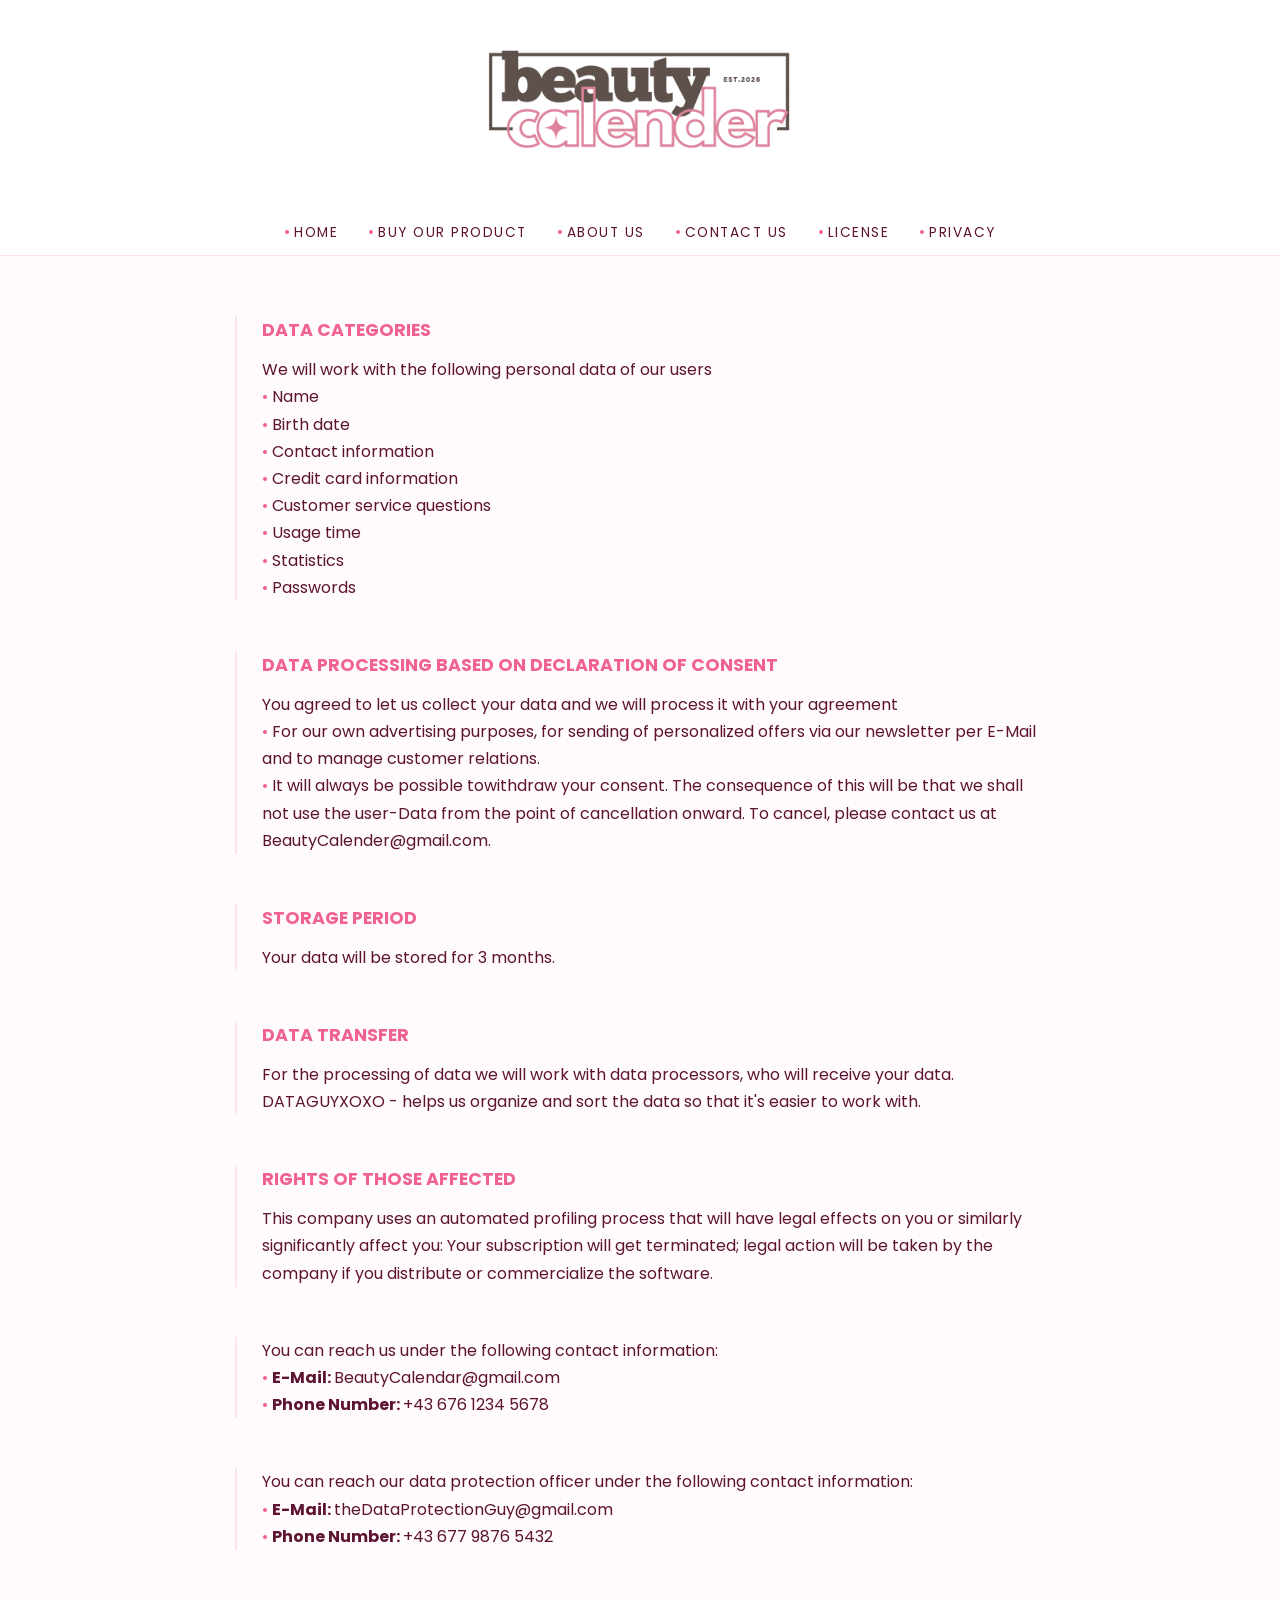
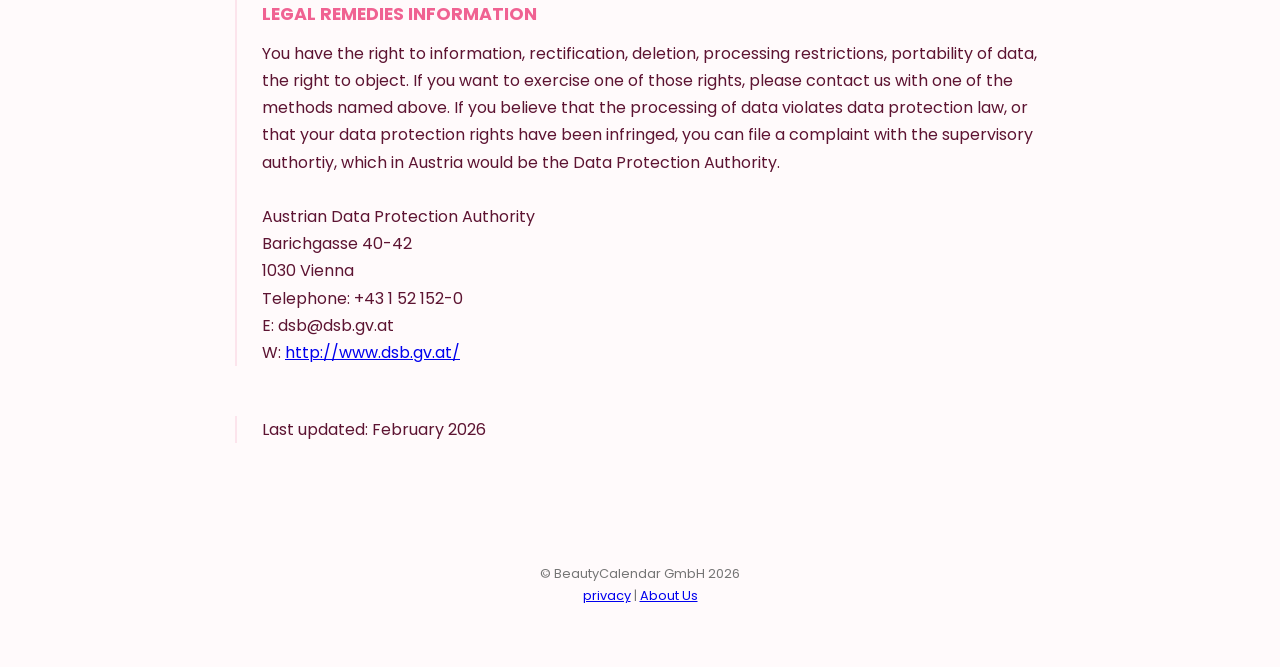
<file: privacy.html>
<!DOCTYPE html>
<html lang="en">
<head>
    <meta charset="utf-8"/>
    <meta name="viewport" content="width=device-width, initial-scale=1.0">
    <title>Beauty Calendar | Glow Up Your Routiner</title>
    <link rel="icon" type="image/png" href="pictures/app icon.png">
    <link rel="stylesheet" href="stylesheet.css">
     <link href="https://fonts.googleapis.com/css2?family=Playfair+Display:wght@600&family=Poppins:wght@300;400;600&display=swap" rel="stylesheet">

</head>
<body>
    <header>
       <img src="pictures/title.png" alt="Beauty Calendar Logo" class="logo-large">
    </header>

    <nav class ="soft-nav">
        <ul>
            <li><a href="index.html" id="nav-home">Home</a></li>
            <li><a href="shop.html" id="nav-shop">Buy Our Product</a></li>
            <li><a href="aboutUs.html" id="nav-about">About us</a></li>
            <li><a href="contactUs.html" id="nav-contact">Contact us</a></li>
            <li><a href="license.html" id="nav-license">license</a></li>
            <li><a href="privacy.html" id="nav-privacy">privacy</a></li>  
        </ul>
    </nav>

    <main id="content">
<div class="info-item">
                    <h4>Data categories</h4>
                    <p> We will work with the following personal data of our users
                    </p>
                    <ul>
                        <li>Name</li>
                        <li>Birth date</li>
                        <li>Contact information</li>
                        <li>Credit card information</li>
                        <li>Customer service questions</li>
                        <li>Usage time</li>
                        <li>Statistics</li>
                        <li>Passwords</li>
                    </ul>
                </div>

                <div class="info-item">
                    <h4>Data processing based on declaration of consent</h4>
                    <p>
                        You agreed to let us collect your data and we will process it with your agreement 
                    </p>
                    <ul>
                        <li>For our own advertising purposes, for sending of personalized offers via our newsletter 
                            per E-Mail and to manage customer relations.
                        </li>
                        <li>It will always be possible towithdraw your consent. The consequence of this will be that we shall not 
                            use the user-Data from the point of cancellation onward. To cancel, please contact us at BeautyCalender@gmail.com.
                        </li>
                    </ul>
                </div>

                <div class="info-item">
                    <h4>storage period</h4>
                    <p>
                        Your data will be stored for 3 months.
                    </p>
                </div>

                <div class="info-item">
                    <h4>Data transfer</h4>
                    <p>
                        For the processing of data we will work with data processors, who will receive your data. <br>
                        DATAGUYXOXO - helps us organize and sort the data so that it's easier to work with. <br> 

                    </p>
                </div>

                <div class="info-item">
                    <h4>rights of those affected</h4>
                    <p>
 This company uses an automated profiling process that will have legal effects on you or similarly significantly 
                        affect you: Your subscription will get terminated; legal action will be taken by the company if you distribute or commercialize 
                        the software.
                    </p>
                </div>

                <div class="info-item">
                    <p>
                        You can reach us under the following contact information:
                    </p>
                    <ul>
                        <li><strong>E-Mail: </strong>BeautyCalendar@gmail.com</li>
                        <li><strong>Phone Number: </strong> +43 676 1234 5678
                        </li>
                    </ul>
                </div>

                <div class="info-item">
                    <p> You can reach our data protection officer under the following contact information:
                    </p>
                    <ul>
                        <li><strong>E-Mail: </strong>theDataProtectionGuy@gmail.com</li>
                        <li><strong>Phone Number: </strong> +43 677 9876 5432</li>
                    </ul>
                </div>

                <div class="info-item">
                    <h4>Legal remedies information</h4>
                    <p>
                       You have the right to information, rectification, deletion, processing restrictions, portability of data, 
                       the right to object. If you want to exercise one of those rights, please contact us with one of the methods 
                       named above. If you believe that the processing of data violates data protection law, or that your data 
                       protection rights have been infringed, you can file a complaint with the supervisory authortiy, which in Austria 
                       would be the Data Protection Authority. <br> <br>
                    </p>
                     <p>
                       Austrian Data Protection Authority <br>
                       Barichgasse 40-42 <br>
                       1030 Vienna <br>
                       Telephone: +43 1 52 152-0 <br>
                       E: dsb@dsb.gv.at <br>
                       W: <a href="http://www.dsb.gv.at/">http://www.dsb.gv.at/</a>
                    </p>
                </div>

             

                <div class="info-item">
                 
                    <p>
                       Last updated: February 2026
                    </p>
                </div>

                



    </main>

    <footer>
    <p>&copy; BeautyCalendar GmbH 2026</p>
    <div class="footer-legal">
       <a href="privacy.html">privacy</a> 
        <span class="separator">|</span>
        <a href="aboutUs.html">About Us</a>
    </div>
    </footer>
</body>
</html>
</file>
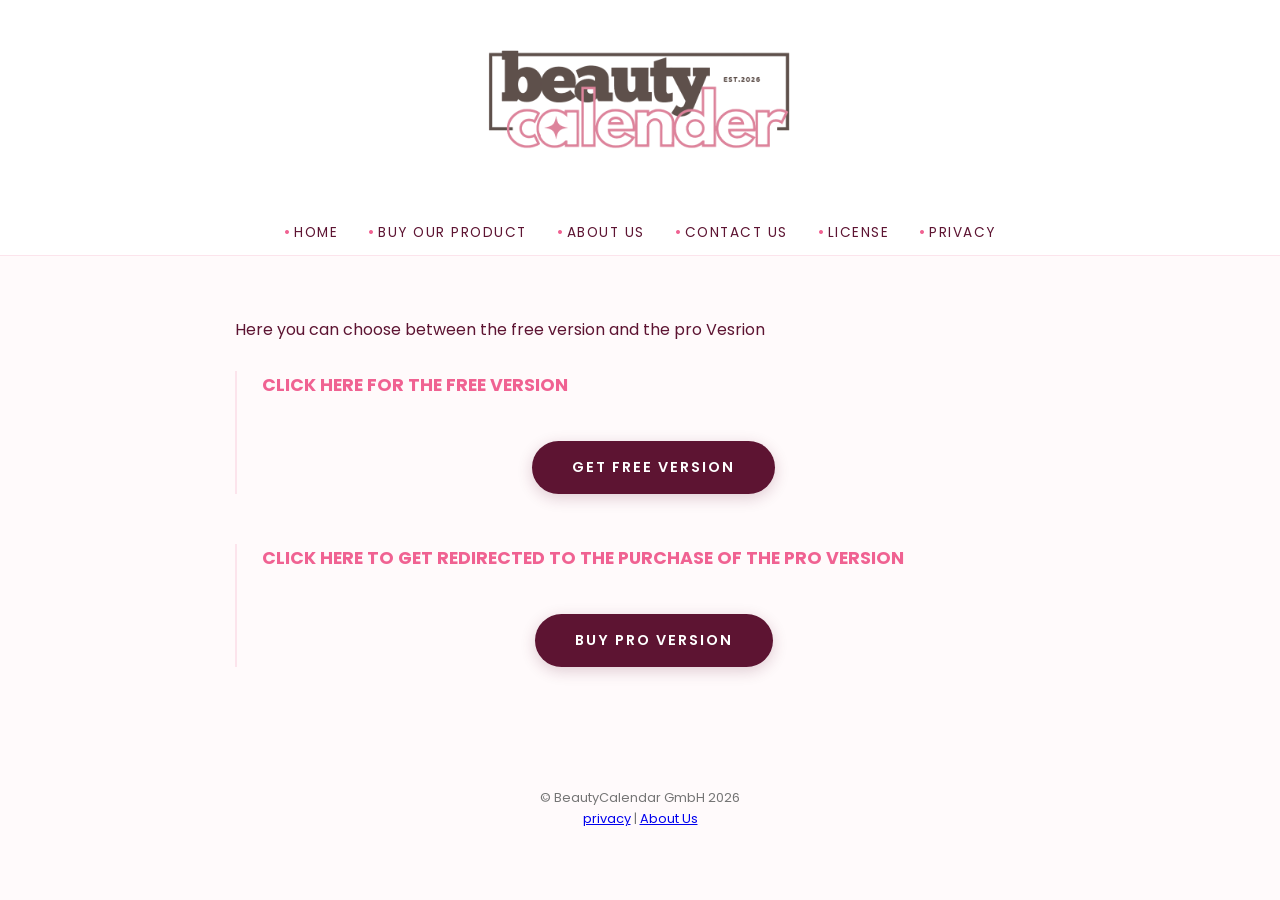
<file: shop.html>
<!DOCTYPE html>
<html lang="en">
<head>
    <meta charset="utf-8"/>
    <meta name="viewport" content="width=device-width, initial-scale=1.0">
    <title>Beauty Calendar | Glow Up Your Routiner</title>
    <link rel="icon" type="image/png" href="pictures/app icon.png">
    <link rel="stylesheet" href="stylesheet.css">
     <link href="https://fonts.googleapis.com/css2?family=Playfair+Display:wght@600&family=Poppins:wght@300;400;600&display=swap" rel="stylesheet">

</head>
<body>
    <header>
       <img src="pictures/title.png" alt="Beauty Calendar Logo" class="logo-large">
    </header>

    <nav class ="soft-nav">
        <ul>
            <li><a href="index.html" id="nav-home">Home</a></li>
            <li><a href="shop.html" id="nav-shop">Buy Our Product</a></li>
            <li><a href="aboutUs.html" id="nav-about">About us</a></li>
            <li><a href="contactUs.html" id="nav-contact">Contact us</a></li>
            <li><a href="license.html" id="nav-license">license</a></li>
            <li><a href="privacy.html" id="nav-privacy">privacy</a></li>  
        </ul>
    </nav>

    <main id="content">
        <section class="description-vertical">
            <article class="info-block">
                <p> Here you can choose between the free version and the pro Vesrion<br><br></p>
                <div class="info-item">
                    <h4>Click here for the free version</h4>
                    <div class="cta-container">
                        <button type="button" class="beauty-btn" onclick="play()">
                            Get free Version
                        </button>
                    </div>
                </div>
                
                <div class="info-item">
                    <h4>Click here to get redirected to the purchase of the pro version</h4>
                    <div class="cta-container">
                        <button type="button" class="beauty-btn" onclick="play()">
                            Buy pro Version
                        </button>
                    </div>
                </div>
            </article>
        </section>

    </main>

    <footer>
    <p>&copy; BeautyCalendar GmbH 2026</p>
    <div class="footer-legal">
         <a href="privacy.html">privacy</a> 
        <span class="separator">|</span>
        <a href="aboutUs.html">About Us</a>
    </div>
    </footer>

    <script src="script.js"></script>
</body>
</html>
</file>
<file: stylesheet.css>
:root {
    --bg-color: #fffafb;
    --accent-pink: #f06292;
    --light-pink: #fce4ec;
    --deep-berry: #5d1432;
    --text-muted: #757575;
    --white: #ffffff;
}

* {
    box-sizing: border-box;
    margin: 0;
    padding: 0;
}

body {
    font-family: 'Poppins', sans-serif;
    background-color: var(--bg-color);
    color: var(--deep-berry);
    line-height: 1.7;
}



/* Header & Logo */
header {
    background-color: var(--white);
    padding: 40px 20px;
    text-align: center;
}

.logo-large {
    max-height: 120px;
    width: auto;
    transition: transform 0.3s ease;
}



/* Navigation */
.soft-nav {
    background-color: var(--white);
    border-bottom: 1px solid var(--light-pink);
    padding: 10px 0;
}

.soft-nav ul {
    list-style: none;
    display: flex;
    justify-content: center;
    gap: 30px;
    flex-wrap: wrap;
}

.soft-nav a {
    text-decoration: none;
    color: var(--deep-berry);
    font-size: 0.85rem;
    font-weight: 400;
    text-transform: uppercase;
    letter-spacing: 1.5px;
    padding: 8px 0;
    position: relative; /* Für die Unterstreichung */
    transition: color 0.3s ease;
}



/* hover effect */
.soft-nav a::after {
    content: '';
    position: absolute;
    width: 0;
    height: 1px;
    bottom: 0;
    left: 0;
    background-color: var(--accent-pink);
    transition: width 0.3s ease;
}

.soft-nav a:hover {
    color: var(--accent-pink);
}

.soft-nav a:hover::after {
    width: 100%;
}



/* Content Layout */
#content {
    max-width: 850px;
    margin: 60px auto;
    padding: 0 20px;
}

.hero-text {
    text-align: center;
    margin-bottom: 70px;
}

h1 {
    font-family: 'Playfair Display', serif;
    font-size: 3.5rem;
    color: var(--deep-berry);
}

.tagline {
    font-style: italic;
    color: var(--text-muted);
}



/* vertical text */
.info-item {
    margin-bottom: 50px;
    border-left: 2px solid var(--light-pink);
    padding-left: 25px;
}

.info-item h4 {
    color: var(--accent-pink);
    font-size: 1.1rem;
    text-transform: uppercase;
    margin-bottom: 10px;
}



/* Table design */
.pricing-section h3 {
    text-align: center;
    font-family: 'Playfair Display', serif;
    font-size: 2rem;
    margin-bottom: 40px;
}

.table-container {
    background: var(--white);
    border-radius: 10px;
    box-shadow: 0 5px 20px rgba(0,0,0,0.03);
    overflow: hidden;
}

table {
    width: 100%;
    border-collapse: collapse;
}

th {
    background-color: var(--light-pink);
    color: var(--deep-berry);
    padding: 20px;
    font-weight: 600;
}

td {
    padding: 25px;
    border-bottom: 1px solid var(--light-pink);
    vertical-align: top;
}

.feature-label {
    font-weight: 600;
    color: var(--accent-pink);
    width: 30%;
}

ul {
    list-style: none;
}

ul li::before {
    content: "• ";
    color: var(--accent-pink);
}



/* Container to help with spacing */
.cta-container {
    text-align: center;
    margin: 40px 0;
}



/* button design */
.beauty-btn {
    background-color: var(--deep-berry);
    color: var(--white);
    font-family: 'Poppins', sans-serif;
    font-size: 0.9rem;
    font-weight: 600;
    text-transform: uppercase;
    letter-spacing: 2px;
    padding: 16px 40px;
    border: none;
    border-radius: 50px;
    cursor: pointer;
    transition: all 0.3s ease;
    display: inline-block;
    box-shadow: 0 4px 15px rgba(93, 20, 50, 0.2);
}

.beauty-btn:hover {
    background-color: var(--accent-pink);
    transform: translateY(-2px);
    box-shadow: 0 6px 20px rgba(240, 98, 146, 0.3);
}

.beauty-btn:active {
    transform: translateY(0);
}

.beauty-btn:focus-visible {
    outline: 3px solid var(--accent-pink);
    outline-offset: 4px;
}



/* Container for the image and the text that appears on hover */
.image-container {
    position: relative;
    display: inline-block;
    overflow: hidden;
    border-radius: 15px;
    box-shadow: 0 10px 25px rgba(93, 20, 50, 0.1);
}

.responsive-img {
    display: block;
    max-width: 100%;
    height: auto;
    transition: transform 0.5s ease;
}

/* Hover Effect: Zoom the image slightly */
.image-container:hover .responsive-img {
    transform: scale(1.1);
}

/* Overlay text that appears on hover */
.overlay-text {
    position: absolute;
    bottom: 0;
    left: 0;
    right: 0;
    background: rgba(93, 20, 50, 0.7); /* Deep Berry with transparency */
    color: white;
    padding: 15px;
    font-size: 0.9rem;
    text-transform: uppercase;
    letter-spacing: 1px;
    transform: translateY(100%); /* Start hidden below */
    transition: transform 0.3s ease;
}

.image-container:hover .overlay-text {
    transform: translateY(0); /* Slide up on hover */
}

/* License styling */
.license-text {
    margin-top: 12px;
    font-size: 0.75rem;
    color: var(--text-muted);
}

.license-text a {
    color: var(--accent-pink);
    text-decoration: none;
}



/* links */
td a {
    color: var(--accent-pink);
    text-decoration: underline; 
    font-weight: 600;
}

td a:hover {
    color: var(--deep-berry);
    text-decoration: none;
}



/* Footer design*/
footer {
    text-align: center;
    padding: 60px;
    font-size: 0.8rem;
    color: var(--text-muted);
}
</file>
